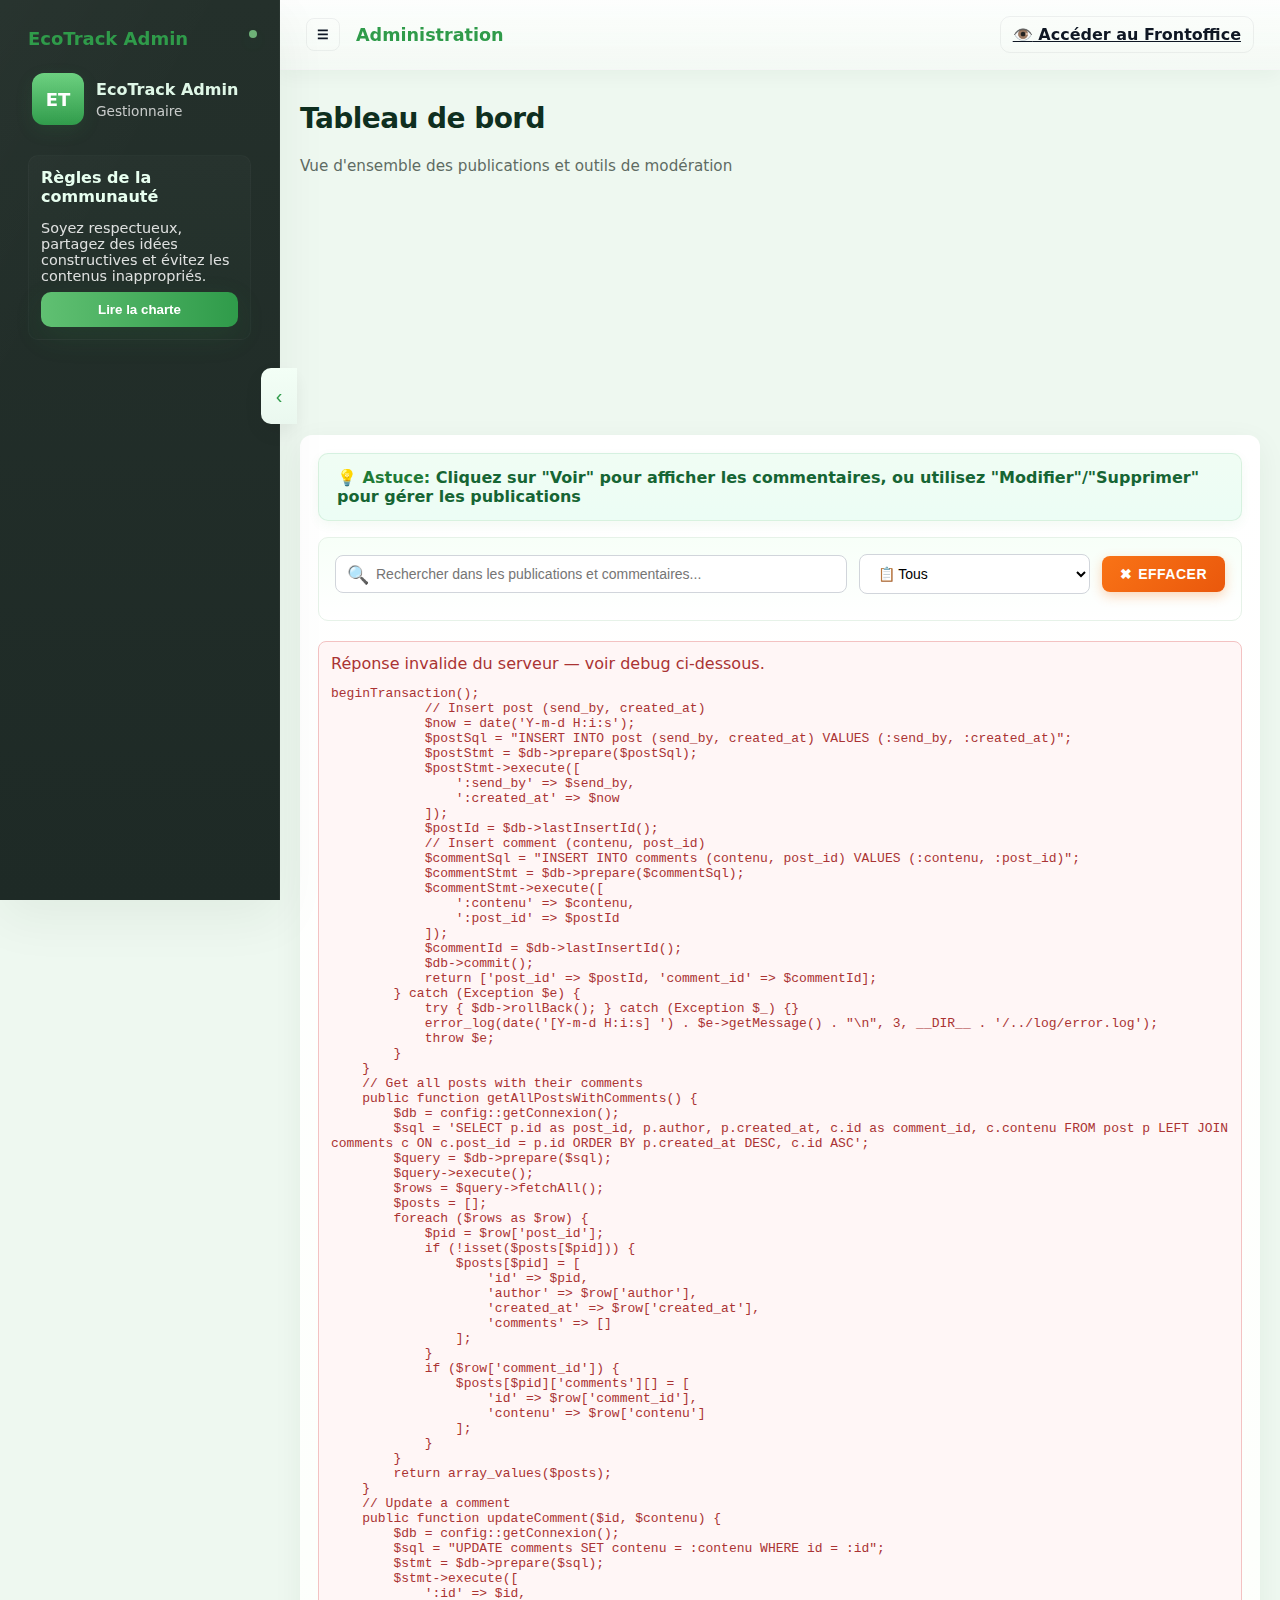
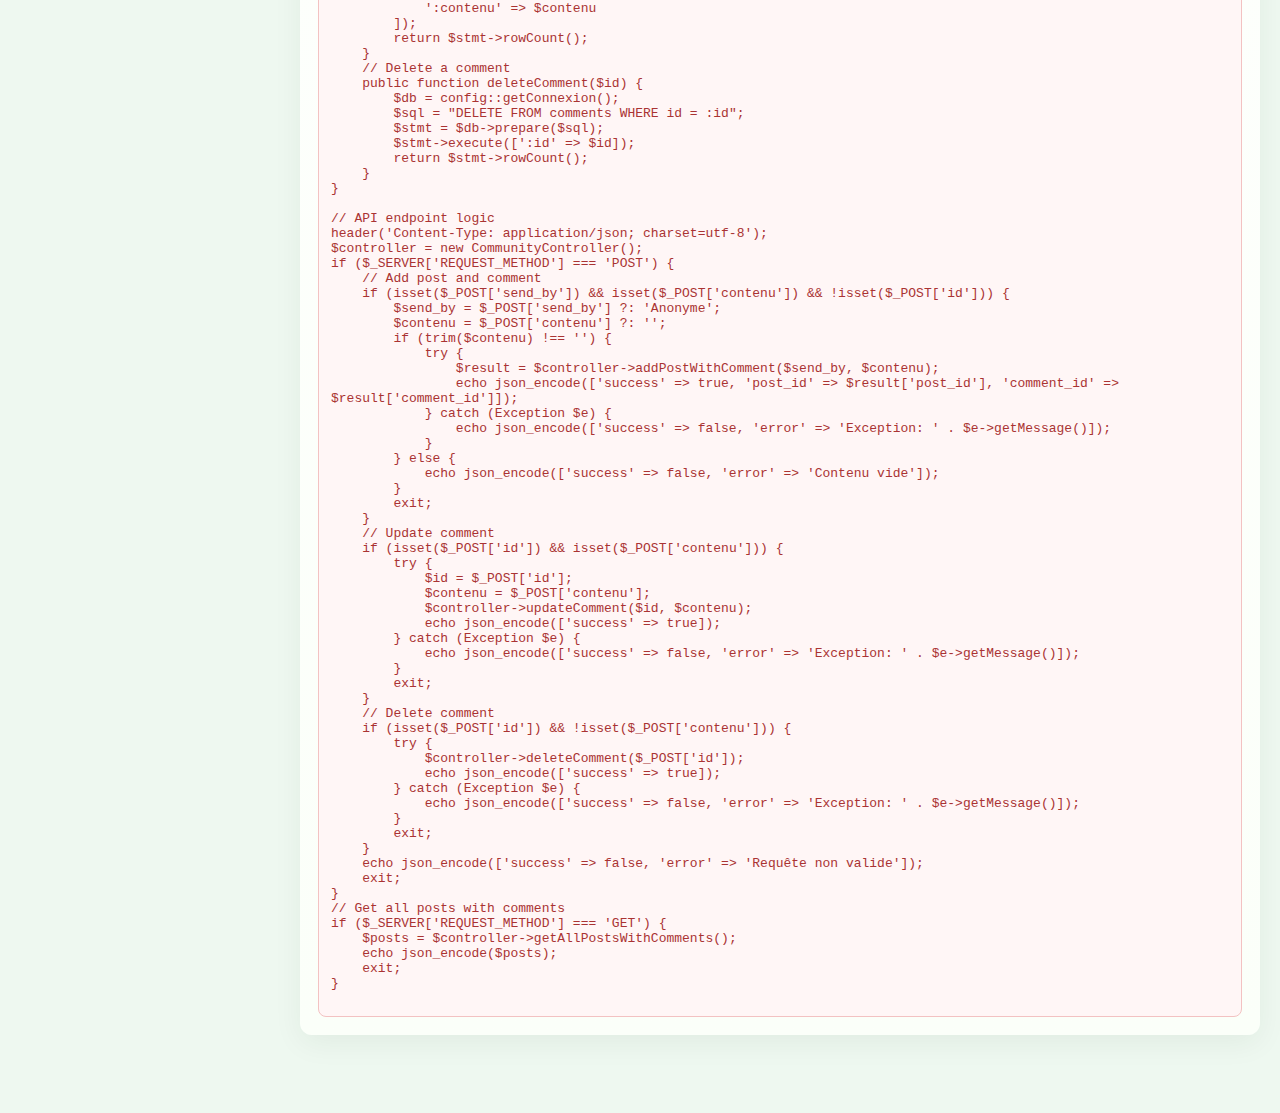
<file: view/backoffice/backoffice.html>
<!DOCTYPE html>
<html lang="fr">

<head>
    <meta charset="UTF-8" />
    <meta name="viewport" content="width=device-width, initial-scale=1.0" />
    <meta name="description"
        content="EcoTrack Backoffice - Interface de gestion administrative pour modérer les publications et commentaires" />
    <meta name="author" content="EcoTrack Team" />
    <meta name="robots" content="noindex, nofollow" />
    <meta http-equiv="X-UA-Compatible" content="IE=edge" />
    <title>EcoTrack - Backoffice Administration</title>
    <link rel="stylesheet" href="backoffice.css">
</head>

<body>
    <div class="app">
        <aside class="sidebar">
            <div class="sidebar-inner">
                <div class="logo">EcoTrack Admin</div>
                <!-- Small profile + community guidelines (replaces static sidebar stats) -->
                <div class="sidebar-profile">
                    <div class="avatar" aria-hidden="true">ET</div>
                    <div class="profile-info">
                        <div class="profile-name">EcoTrack Admin</div>
                        <div class="profile-role">Gestionnaire</div>
                    </div>
                </div>

                <div class="community-guide">
                    <h3>Règles de la communauté</h3>
                    <p class="guide-excerpt">Soyez respectueux, partagez des idées constructives et évitez les contenus
                        inappropriés.</p>
                    <button id="openGuide" class="btn btn-primary" aria-label="Ouvrir la charte de la communauté">Lire
                        la charte</button>
                </div>

                <!-- keep numeric counters hidden for JS compatibility -->
                <div class="sidebar-hidden-counters" style="display:none;">
                    <div id="sentCount">0</div>
                    <div id="commentCount">0</div>
                    <div id="editCount">0</div>
                    <div id="deleteCount">0</div>
                </div>

                <nav class="sidebar-nav">
                    <!-- Navigation items removed per request -->
                </nav>
            </div>
            <button id="sidebarHandle" class="sidebar-handle" aria-label="Basculer la barre">‹</button>
        </aside>

        <div class="main">
            <header class="topbar" role="banner">
                <div class="topbar-left">
                    <button id="sidebarToggle" class="btn btn-secondary" aria-expanded="true"
                        aria-label="Basculer la barre latérale">☰</button>
                    <h1 class="topbar-brand"
                        style="margin: 0 0 0 16px; font-size: 1.1rem; font-weight: 700; color: var(--accent);">
                        Administration</h1>
                </div>
                <div class="topbar-actions">
                    <a href="../frontoffice/frontoffice.html" class="btn btn-secondary"
                        aria-label="Accéder à l'interface utilisateur">
                        <span aria-hidden="true">👁️</span> Accéder au Frontoffice
                    </a>
                </div>
            </header>

            <main class="container content-area" role="main">
                <h1 class="page-title">Tableau de bord</h1>
                <p class="page-subtitle">Vue d'ensemble des publications et outils de modération</p>

                <!-- Visual dashboard overview (appearance only) -->
                <div class="dashboard-overview card" aria-hidden="true">
                    <div class="stats-grid">
                        <div class="stat-card">
                            <div class="stat-icon">📤</div>
                            <div class="stat-body">
                                <div class="stat-number" id="overviewSent">0</div>
                                <div class="stat-label">Messages envoyés</div>
                            </div>
                        </div>
                        <div class="stat-card">
                            <div class="stat-icon">💬</div>
                            <div class="stat-body">
                                <div class="stat-number" id="overviewComments">0</div>
                                <div class="stat-label">Commentaires ajoutés</div>
                            </div>
                        </div>
                        <div class="stat-card">
                            <div class="stat-icon">✏️</div>
                            <div class="stat-body">
                                <div class="stat-number" id="overviewEdit">0</div>
                                <div class="stat-label">Commentaires modifiés</div>
                            </div>
                        </div>
                        <div class="stat-card">
                            <div class="stat-icon">🗑️</div>
                            <div class="stat-body">
                                <div class="stat-number" id="overviewDelete">0</div>
                                <div class="stat-label">Commentaires supprimés</div>
                            </div>
                        </div>
                        <div class="stat-card" id="reportsCard" style="cursor:pointer;" role="button" tabindex="0"
                            aria-label="Voir les signalements">
                            <div class="stat-icon">🚨</div>
                            <div class="stat-body">
                                <div class="stat-number" id="overviewReports">0</div>
                                <div class="stat-label">Signalements en attente</div>
                            </div>
                        </div>
                    </div>
                </div>

                <!-- Reports Section (hidden by default) -->
                <div id="reportsSection" class="card table-card" style="display:none;">
                    <div style="display:flex;justify-content:space-between;align-items:center;margin-bottom:20px;">
                        <h2 style="margin:0;font-size:1.5rem;color:#1e7e34;">Signalements en attente </h2>
                        <button id="closeReports" class="btn btn-secondary">← Retour au tableau de bord</button>
                    </div>
                    <div id="reportsFeed" style="display:flex;flex-direction:column;gap:16px;">
                        <div style="text-align:center;padding:40px;color:#666;">
                            <span style="font-size:48px;">⏳</span>
                            <p>Chargement des signalements...</p>
                        </div>
                    </div>
                </div>

                <div class="card table-card">
                    <div class="quick-help" role="note" aria-live="polite">
                        <strong>💡 Astuce:</strong> Cliquez sur "Voir" pour afficher les commentaires, ou utilisez
                        "Modifier"/"Supprimer" pour gérer les publications
                    </div>

                    <!-- Search and Filter Section -->
                    <div class="search-filter-section"
                        style="margin-bottom: 20px; padding: 16px; background: linear-gradient(180deg, #f7fff8, #ffffff); border-radius: 10px; border: 1px solid #e6f2e8;">
                        <div style="display: flex; gap: 12px; align-items: center; flex-wrap: wrap;">
                            <div style="flex: 1; min-width: 250px; position: relative;">
                                <span
                                    style="position: absolute; left: 12px; top: 50%; transform: translateY(-50%); color: #6b7280; font-size: 18px;">🔍</span>
                                <input type="text" id="searchInput"
                                    placeholder="Rechercher dans les publications et commentaires..."
                                    style="width: 100%; padding: 10px 10px 10px 40px; border: 1px solid #d1d5db; border-radius: 8px; font-size: 14px;"
                                    aria-label="Rechercher des publications ou commentaires" />
                            </div>
                            <div>
                                <select id="filterType"
                                    style="padding: 10px 14px; border: 1px solid #d1d5db; border-radius: 8px; font-size: 14px; background: white; cursor: pointer;"
                                    aria-label="Filtrer par type">
                                    <option value="all">📋 Tous</option>
                                    <option value="posts">📝 Publications seulement</option>
                                    <option value="comments">💬 Commentaires seulement</option>
                                </select>
                            </div>
                            <button id="clearSearch" class="btn-search-clear" aria-label="Effacer la recherche">
                                <span>✖</span> Effacer
                            </button>
                        </div>
                        <div id="searchResults"
                            style="margin-top: 10px; font-size: 13px; color: #6b7280; font-weight: 600;"></div>
                    </div>

                    <section id="backofficeFeed" class="feed" aria-live="polite" aria-busy="true">
                        <!-- Posts and comments will be loaded here dynamically by backoffice.js -->
                        <div class="feed-empty" role="status">
                            <span class="loading-spinner" aria-hidden="true">⏳</span> Chargement des publications...
                        </div>
                    </section>
                </div>
            </main>
        </div>
    </div>
    <script src="backoffice.js?v=2.0"></script>
</body>

</html>
</file>
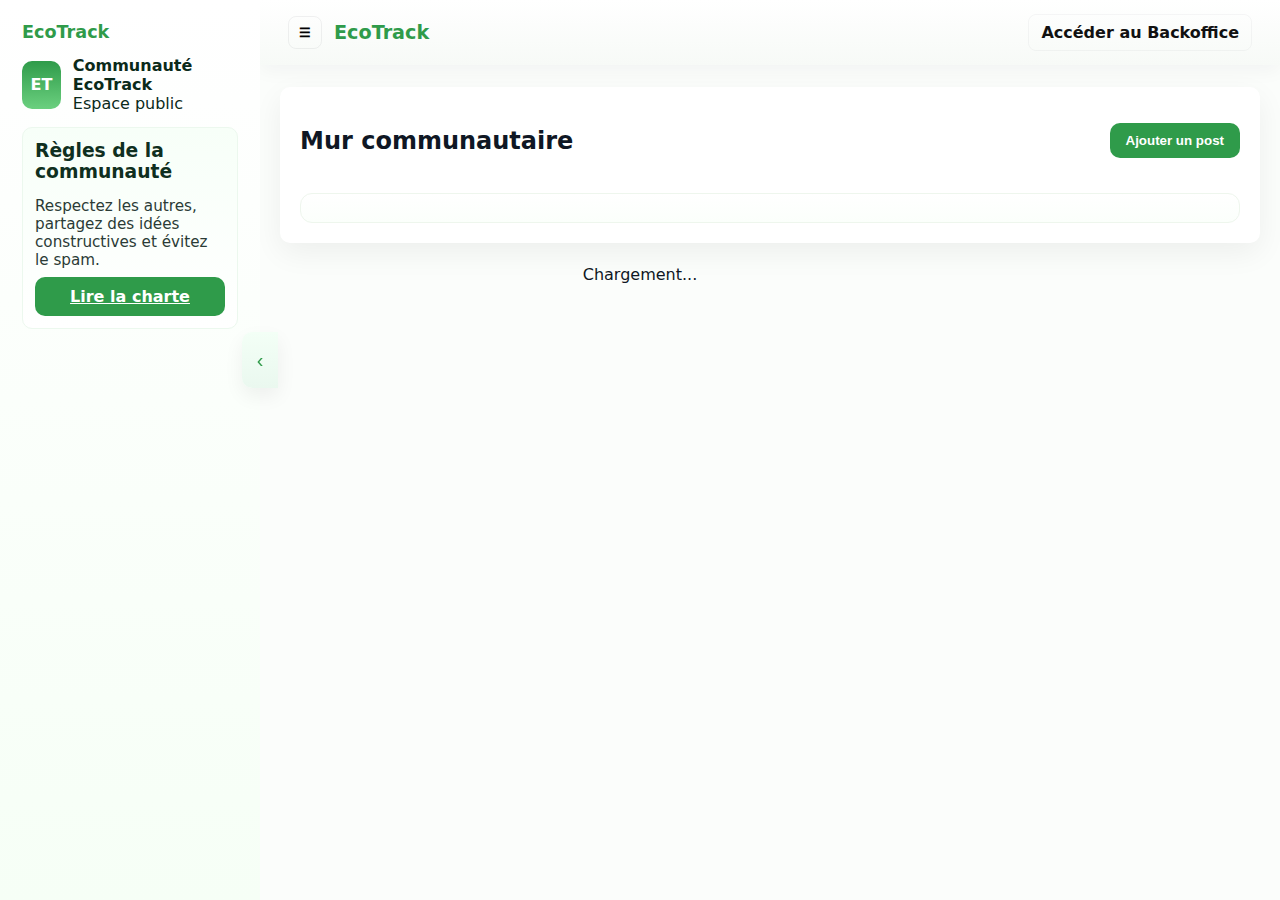
<file: view/frontoffice/frontoffice.html>
<!DOCTYPE html>
<html lang="fr">

<head>
    <meta charset="UTF-8" />
    <meta name="viewport" content="width=device-width, initial-scale=1" />
    <title>EcoTrack - Communauté Verte</title>
    <link rel="stylesheet" href="frontoffice.css">
</head>

<body>
    <div class="app">
        <aside class="sidebar">
            <div class="sidebar-inner">
                <div class="logo">EcoTrack</div>

                <div class="sidebar-profile">
                    <div class="avatar" aria-hidden="true">ET</div>
                    <div class="profile-info">
                        <div class="profile-name">Communauté EcoTrack</div>
                        <div class="profile-role">Espace public</div>
                    </div>
                </div>

                <div class="community-guide">
                    <h3>Règles de la communauté</h3>
                    <p class="guide-excerpt">Respectez les autres, partagez des idées constructives et évitez le spam.
                    </p>
                    <a href="#" id="openGuideFront" class="btn btn-primary">Lire la charte</a>
                </div>

                <div class="sidebar-hidden-counters" style="display:none;">
                    <div id="sentCount">0</div>
                    <div id="commentCount">0</div>
                    <div id="editCount">0</div>
                    <div id="deleteCount">0</div>
                </div>

            </div>

            <!-- slide handle (clickable) -->
            <button class="sidebar-handle" id="sidebarHandle" aria-label="Fermer la barre">‹</button>

        </aside>
        </aside>

        <div class="main">
            <header class="navbar">
                <div style="display:flex;align-items:center;gap:12px;">
                    <button id="sidebarToggle" class="sidebar-toggle-btn" aria-label="Basculer la barre">☰</button>
                    <div class="logo">EcoTrack</div>
                </div>
                <nav>
                    <a href="../backoffice/backoffice.html" class="btn btn-secondary">Accéder au Backoffice</a>
                </nav>
            </header>

            <main class="container">
                <section id="ecoFeed">
                    <div style="display:flex; align-items:center; justify-content:space-between;">
                        <h2>Mur communautaire</h2>
                        <button id="createPostBtn" class="btn btn-primary">Ajouter un post</button>
                    </div>
                    <div id="postsContainer" style="margin-top:18px;">
                        <!-- Exemple statique visible dans le HTML pour montrer les boutons (sera remplacé lorsque JS charge les posts réels) -->
                        <article id="static-example" class="publication static-sample">
                            <div style="display:flex;justify-content:space-between;align-items:flex-start;gap:12px;">

                        </article>
                    </div>
                </section>
            </main>
        </div>
    </div>

    <!-- Fenêtre modale pour la création d'un post -->
    <div id="postModal" class="modal" aria-hidden="true" style="display:none;">
        <div class="modal-content">
            <button class="close" id="closeModal" aria-label="Fermer">&times;</button>
            <h3>Créer une publication écologique</h3>
            <div class="form-group">
                <label for="postAuthor">Votre nom (optionnel)</label>
                <input id="postAuthor" type="text" placeholder="Votre nom ou pseudonyme" />
            </div>
            <div class="form-group">
                <label for="postContent">Contenu</label>
                <textarea id="postContent" placeholder="Écrivez votre post ici..."></textarea>
            </div>
            <div style="display:flex; gap:8px; align-items:center;">
                <button id="submitPost" type="button" class="btn btn-primary">Publier</button>
                <span id="postMessage" style="display:none;color:green;font-weight:600;">Publié</span>
            </div>
        </div>
    </div>

    <script src="frontoffice.js"></script>
</body>

</html>
</file>
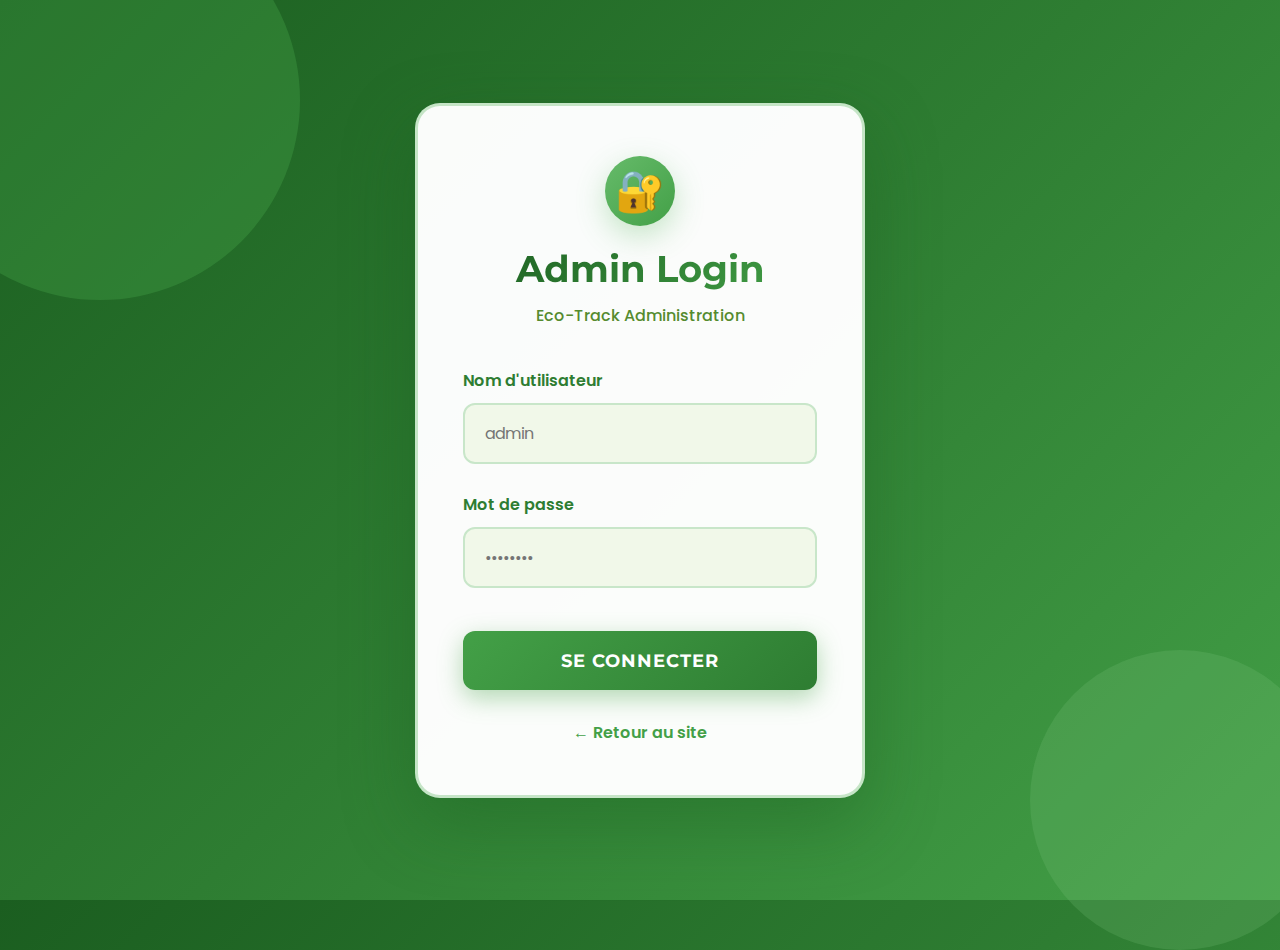
<file: copie/view/backoffice/admin-login.html>
<!DOCTYPE html>
<html lang="fr">
<head>
    <meta charset="UTF-8">
    <meta name="viewport" content="width=device-width, initial-scale=1.0">
    <title>Eco-Track | Admin Login</title>
    <link href="https://fonts.googleapis.com/css2?family=Montserrat:wght@600;700&family=Poppins:wght@300;400;500;600&display=swap" rel="stylesheet">
    <style>
        * {
            margin: 0;
            padding: 0;
            box-sizing: border-box;
        }
        
        body {
            font-family: 'Poppins', sans-serif;
            background: linear-gradient(135deg, #1b5e20 0%, #2e7d32 50%, #43a047 100%);
            display: flex;
            justify-content: center;
            align-items: center;
            min-height: 100vh;
            padding: 20px;
            position: relative;
            overflow: hidden;
        }
        
        body::before {
            content: '';
            position: absolute;
            width: 400px;
            height: 400px;
            background: rgba(76, 175, 80, 0.3);
            border-radius: 50%;
            top: -100px;
            left: -100px;
            animation: float 8s ease-in-out infinite;
        }
        
        body::after {
            content: '';
            position: absolute;
            width: 300px;
            height: 300px;
            background: rgba(129, 199, 132, 0.2);
            border-radius: 50%;
            bottom: -50px;
            right: -50px;
            animation: float 10s ease-in-out infinite reverse;
        }
        
        @keyframes float {
            0%, 100% { transform: translateY(0) translateX(0); }
            50% { transform: translateY(-30px) translateX(30px); }
        }
        
        .login-container {
            background: rgba(255, 255, 255, 0.98);
            padding: 50px 45px;
            border-radius: 25px;
            box-shadow: 0 25px 70px rgba(27, 94, 32, 0.4);
            width: 100%;
            max-width: 450px;
            animation: slideUp 0.6s ease-out;
            position: relative;
            z-index: 10;
            border: 3px solid rgba(76, 175, 80, 0.3);
        }
        
        @keyframes slideUp {
            from {
                opacity: 0;
                transform: translateY(50px);
            }
            to {
                opacity: 1;
                transform: translateY(0);
            }
        }
        
        .login-header {
            text-align: center;
            margin-bottom: 40px;
        }
        
        .login-header h1 {
            font-family: 'Montserrat', sans-serif;
            font-size: 2.3rem;
            background: linear-gradient(135deg, #1b5e20 0%, #43a047 100%);
            -webkit-background-clip: text;
            -webkit-text-fill-color: transparent;
            background-clip: text;
            margin-bottom: 12px;
            font-weight: 700;
        }
        
        .login-header p {
            color: #558b2f;
            font-size: 1rem;
            font-weight: 500;
        }
        
        .form-group {
            margin-bottom: 28px;
        }
        
        label {
            display: block;
            margin-bottom: 10px;
            font-weight: 600;
            color: #2e7d32;
            font-size: 1rem;
        }
        
        input[type="text"],
        input[type="password"] {
            width: 100%;
            padding: 16px 20px;
            border: 2px solid #c8e6c9;
            border-radius: 12px;
            font-family: 'Poppins', sans-serif;
            font-size: 1rem;
            transition: all 0.3s;
            background: #f1f8e9;
        }
        
        input:focus {
            outline: none;
            border-color: #4CAF50;
            box-shadow: 0 0 0 5px rgba(76, 175, 80, 0.15);
            background: white;
        }
        
        .login-btn {
            width: 100%;
            padding: 18px;
            background: linear-gradient(135deg, #43a047 0%, #2e7d32 100%);
            color: white;
            border: none;
            border-radius: 12px;
            font-size: 1.15rem;
            font-weight: 700;
            font-family: 'Montserrat', sans-serif;
            cursor: pointer;
            transition: all 0.3s;
            margin-top: 15px;
            box-shadow: 0 8px 25px rgba(67, 160, 71, 0.4);
            text-transform: uppercase;
            letter-spacing: 1px;
        }
        
        .login-btn:hover {
            background: linear-gradient(135deg, #2e7d32 0%, #1b5e20 100%);
            transform: translateY(-3px);
            box-shadow: 0 12px 35px rgba(67, 160, 71, 0.5);
        }
        
        .error-message {
            background: linear-gradient(135deg, #ffebee 0%, #ffcdd2 100%);
            color: #c62828;
            padding: 15px;
            border-radius: 10px;
            margin-bottom: 25px;
            display: none;
            font-size: 0.95rem;
            border-left: 5px solid #d32f2f;
            font-weight: 500;
        }
        
        .back-link {
            text-align: center;
            margin-top: 30px;
        }
        
        .back-link a {
            color: #43a047;
            text-decoration: none;
            font-weight: 600;
            font-size: 1rem;
            transition: all 0.3s;
        }
        
        .back-link a:hover {
            color: #2e7d32;
            text-decoration: underline;
        }
        
        .lock-icon {
            width: 70px;
            height: 70px;
            margin: 0 auto 20px;
            background: linear-gradient(135deg, #66bb6a 0%, #43a047 100%);
            border-radius: 50%;
            display: flex;
            align-items: center;
            justify-content: center;
            font-size: 2.5rem;
            box-shadow: 0 10px 30px rgba(76, 175, 80, 0.3);
            animation: pulse 2s infinite;
        }
        
        @keyframes pulse {
            0%, 100% {
                transform: scale(1);
                box-shadow: 0 10px 30px rgba(76, 175, 80, 0.3);
            }
            50% {
                transform: scale(1.05);
                box-shadow: 0 15px 40px rgba(76, 175, 80, 0.4);
            }
        }
    </style>
</head>
<body>
    <div class="login-container">
        <div class="login-header">
            <div class="lock-icon">🔐</div>
            <h1>Admin Login</h1>
            <p>Eco-Track Administration</p>
        </div>
        
        <div id="error-msg" class="error-message"></div>
        
        <form id="login-form">
            <div class="form-group">
                <label for="username">Nom d'utilisateur</label>
                <input type="text" id="username" name="username" required placeholder="admin">
            </div>
            
            <div class="form-group">
                <label for="password">Mot de passe</label>
                <input type="password" id="password" name="password" required placeholder="••••••••">
            </div>
            
            <button type="submit" class="login-btn">Se connecter</button>
        </form>
        
        <div class="back-link">
            <a href="../frontoffice/index.html">← Retour au site</a>
        </div>
    </div>
    
    <script>
        console.log('Page de login chargée');
        
        document.getElementById('login-form').addEventListener('submit', function(e) {
            e.preventDefault();
            
            const username = document.getElementById('username').value;
            const password = document.getElementById('password').value;
            
            console.log('Tentative de connexion avec:', username);
            
            const formData = new FormData();
            formData.append('action', 'adminLogin');
            formData.append('username', username);
            formData.append('password', password);
            
            // Chemin corrigé vers l'API
            fetch('../../model/api.php', {
                method: 'POST',
                body: formData
            })
            .then(response => {
                console.log('Réponse reçue:', response);
                return response.json();
            })
            .then(data => {
                console.log('Données:', data);
                if (data.success) {
                    console.log('Connexion réussie, redirection...');
                    window.location.href = 'admin-dashboard.php';
                } else {
                    const errorMsg = document.getElementById('error-msg');
                    errorMsg.textContent = data.message || 'Identifiants incorrects';
                    errorMsg.style.display = 'block';
                }
            })
            .catch(error => {
                console.error('Erreur:', error);
                const errorMsg = document.getElementById('error-msg');
                errorMsg.textContent = 'Erreur de connexion au serveur: ' + error.message;
                errorMsg.style.display = 'block';
            });
        });
    </script>
</body>
</html>
</file>
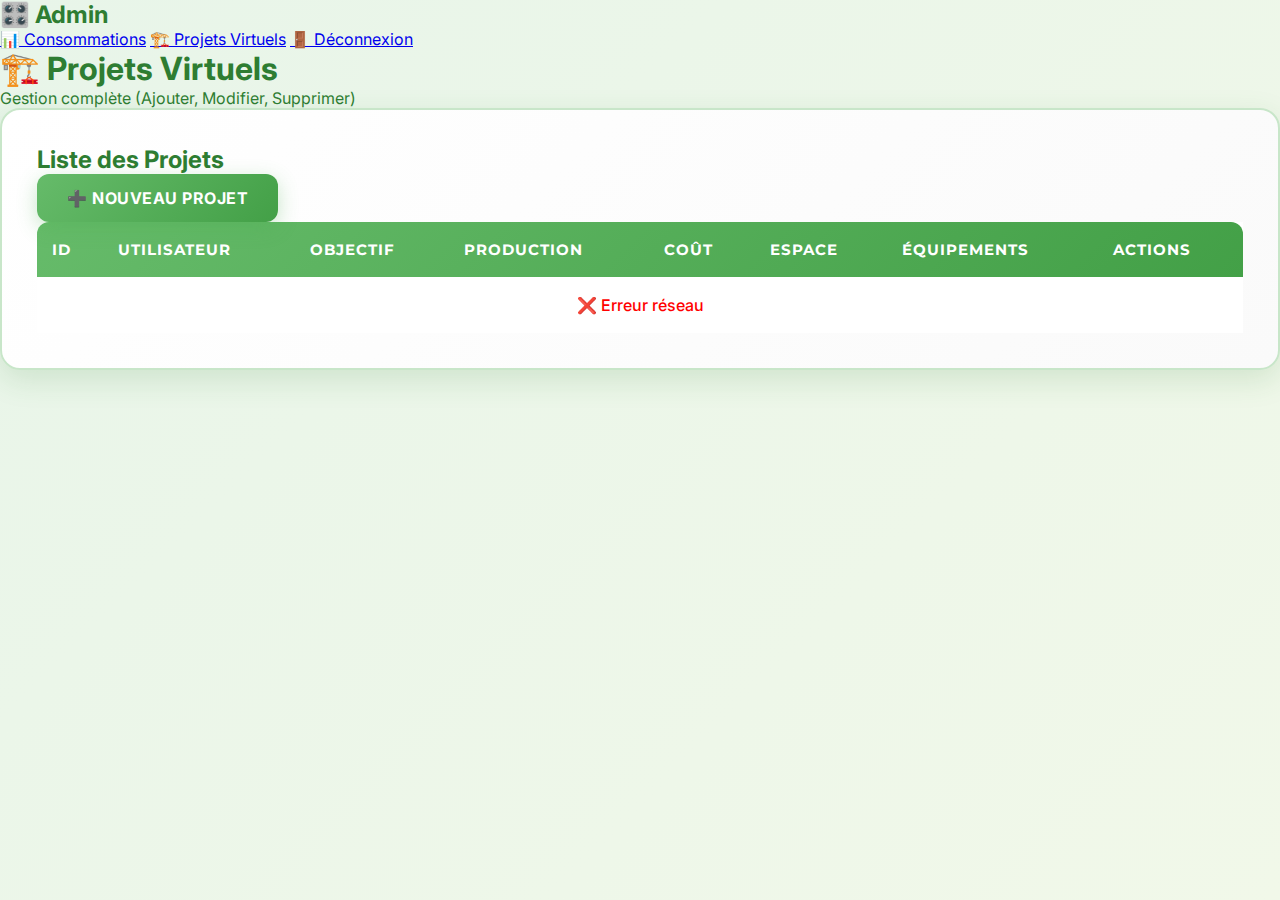
<file: copie/view/backoffice2/admin-projects.html>
<!DOCTYPE html>
<html lang="fr">
<head>
    <meta charset="UTF-8">
    <meta name="viewport" content="width=device-width, initial-scale=1.0">
    <title>Admin | Projets Virtuels</title>
    <link href="https://fonts.googleapis.com/css2?family=Montserrat:wght@600;700&family=Poppins:wght@300;400;500&display=swap" rel="stylesheet">
    <link rel="stylesheet" href="admin-projects-style.css">
</head>
<body>
    <div class="sidebar">
        <div class="sidebar-header">
            <h2>🎛️ Admin</h2>
        </div>
        <a href="../backoffice/admin-dashboard.php" class="nav-link">📊 Consommations</a>
        <a href="admin-projects.html" class="nav-link active">🏗️ Projets Virtuels</a>
        <a href="../backoffice/logout.php" class="nav-link">🚪 Déconnexion</a>
    </div>

    <div class="main-content">
        <header>
            <h1>🏗️ Projets Virtuels</h1>
            <p>Gestion complète (Ajouter, Modifier, Supprimer)</p>
        </header>

        <div class="table-container">
            <div class="toolbar">
                <h2>Liste des Projets</h2>
                <button class="btn btn-primary" onclick="openAddModal()">➕ Nouveau Projet</button>
            </div>
            
            <table>
                <thead>
                    <tr>
                        <th>ID</th>
                        <th>Utilisateur</th>
                        <th>Objectif</th>
                        <th>Production</th>
                        <th>Coût</th>
                        <th>Espace</th>
                        <th>Équipements</th>
                        <th>Actions</th>
                    </tr>
                </thead>
                <tbody id="projects-body">
                    <tr><td colspan="8">Chargement...</td></tr>
                </tbody>
            </table>
        </div>
    </div>

    <!-- MODAL -->
    <div id="project-modal" class="modal">
        <div class="modal-content">
            <div class="modal-header">
                <h2 id="modal-title">Ajouter Projet</h2>
                <span class="close" onclick="closeModal()">&times;</span>
            </div>
            <form id="project-form">
                <input type="hidden" id="project-id">
                <label>ID Utilisateur *</label>
                <input type="text" id="idUser" required>
                <label>Objectif (kWh) *</label>
                <input type="number" id="objectif" step="0.01" required>
                <label>Production (kWh) *</label>
                <input type="number" id="production" step="0.01" required>
                <label>Coût (€) *</label>
                <input type="number" id="cout" step="0.01" required>
                <label>Espace (m²) *</label>
                <input type="number" id="espace" step="0.01" required>
                <label>Détails JSON *</label>
                <textarea id="details" rows="3" required></textarea>
                <div class="modal-actions">
                    <button type="button" class="btn-secondary" onclick="closeModal()">Annuler</button>
                    <button type="submit" class="btn-primary">💾 Enregistrer</button>
                </div>
            </form>
        </div>
    </div>

    <script src="../../controller/admin-projects-script.js"></script>
</body>
</html>
</file>
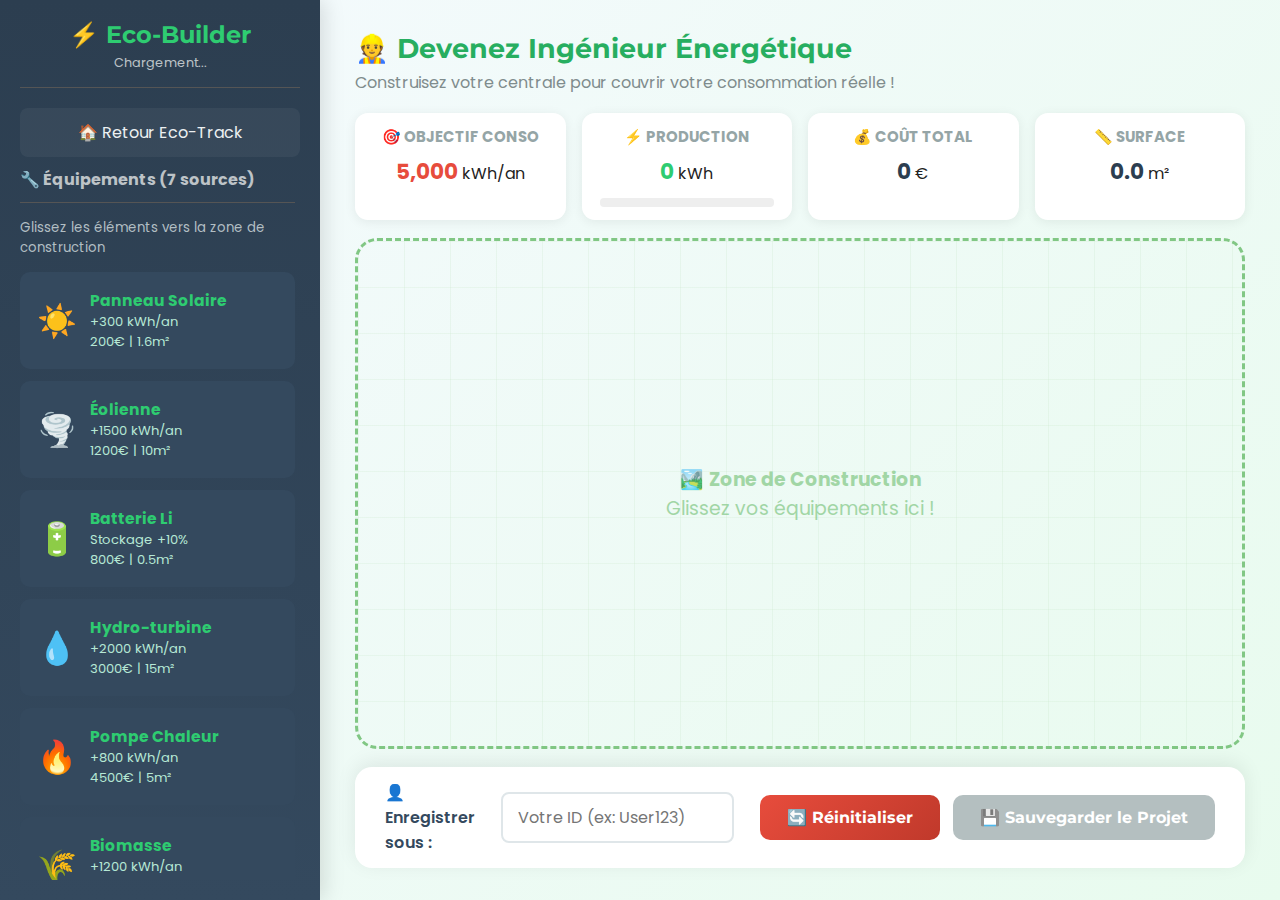
<file: copie/view/frontoffice2/builder.html>
<!DOCTYPE html>
<html lang="fr">
<head>
    <meta charset="UTF-8">
    <meta name="viewport" content="width=device-width, initial-scale=1.0">
    <title>Eco-Builder | Ingénieur Virtuel</title>
    <link href="https://fonts.googleapis.com/css2?family=Montserrat:wght@600;700&family=Poppins:wght@300;400;500&display=swap" rel="stylesheet">
    <link rel="stylesheet" href="builder-style.css">
</head>
<body>

    <!-- SIDEBAR -->
    <div class="sidebar">
        <div class="sidebar-header">
            <h2>⚡ Eco-Builder</h2>
            <p id="user-info" style="font-size: 0.8rem; color: #bdc3c7; margin-top: 5px;">Chargement...</p>
        </div>
        <a href="../frontoffice/index.html" class="nav-link">🏠 Retour Eco-Track</a>
        
        <div class="toolbox">
            <h3>🔧 Équipements (7 sources)</h3>
            <p class="hint">Glissez les éléments vers la zone de construction</p>
            
            <div class="tool-item" draggable="true" data-type="solar" data-prod="300" data-cost="200" data-space="1.6">
                <span class="icon">☀️</span>
                <div class="info">
                    <strong>Panneau Solaire</strong>
                    <small>+300 kWh/an</small>
                    <small>200€ | 1.6m²</small>
                </div>
            </div>

            <div class="tool-item" draggable="true" data-type="wind" data-prod="1500" data-cost="1200" data-space="10">
                <span class="icon">🌪️</span>
                <div class="info">
                    <strong>Éolienne</strong>
                    <small>+1500 kWh/an</small>
                    <small>1200€ | 10m²</small>
                </div>
            </div>

            <div class="tool-item" draggable="true" data-type="battery" data-prod="0" data-cost="800" data-space="0.5">
                <span class="icon">🔋</span>
                <div class="info">
                    <strong>Batterie Li</strong>
                    <small>Stockage +10%</small>
                    <small>800€ | 0.5m²</small>
                </div>
            </div>

            <div class="tool-item" draggable="true" data-type="hydro" data-prod="2000" data-cost="3000" data-space="15">
                <span class="icon">💧</span>
                <div class="info">
                    <strong>Hydro-turbine</strong>
                    <small>+2000 kWh/an</small>
                    <small>3000€ | 15m²</small>
                </div>
            </div>

            <div class="tool-item" draggable="true" data-type="heatpump" data-prod="800" data-cost="4500" data-space="5">
                <span class="icon">🔥</span>
                <div class="info">
                    <strong>Pompe Chaleur</strong>
                    <small>+800 kWh/an</small>
                    <small>4500€ | 5m²</small>
                </div>
            </div>

            <div class="tool-item" draggable="true" data-type="biomass" data-prod="1200" data-cost="2500" data-space="8">
                <span class="icon">🌾</span>
                <div class="info">
                    <strong>Biomasse</strong>
                    <small>+1200 kWh/an</small>
                    <small>2500€ | 8m²</small>
                </div>
            </div>

            <div class="tool-item" draggable="true" data-type="geothermal" data-prod="2500" data-cost="8000" data-space="12">
                <span class="icon">🌍</span>
                <div class="info">
                    <strong>Géothermie</strong>
                    <small>+2500 kWh/an</small>
                    <small>8000€ | 12m²</small>
                </div>
            </div>
        </div>
    </div>

    <!-- MAIN CONTENT -->
    <div class="main-content">
        <header>
            <h1>👷 Devenez Ingénieur Énergétique</h1>
            <p>Construisez votre centrale pour couvrir votre consommation réelle !</p>
        </header>

        <div class="game-stats">
            <div class="stat-box target">
                <h3>🎯 Objectif Conso</h3>
                <span id="target-val">0</span> kWh/an
            </div>
            <div class="stat-box production">
                <h3>⚡ Production</h3>
                <span id="current-prod">0</span> kWh
                <div class="progress-bar">
                    <div id="progress-fill" style="width: 0%"></div>
                </div>
            </div>
            <div class="stat-box cost">
                <h3>💰 Coût Total</h3>
                <span id="total-cost">0</span> €
            </div>
            <div class="stat-box space">
                <h3>📏 Surface</h3>
                <span id="total-space">0</span> m²
            </div>
        </div>

        <!-- ZONE DE JEU -->
        <div class="construction-zone" id="drop-zone">
            <div class="placeholder-text">
                🏞️ <strong>Zone de Construction</strong><br>
                Glissez vos équipements ici !
            </div>
        </div>

        <!-- BARRE D'ACTIONS (C'EST ICI QU'IL MANQUAIT LE LABEL ET BOUTON) -->
        <div class="actions-bar">
            <div class="input-group">
                <label for="idUserBuilder">👤 Enregistrer sous :</label>
                <input type="text" id="idUserBuilder" placeholder="Votre ID (ex: User123)" required>
            </div>
            <div class="buttons-group">
                <button id="reset-btn" class="btn-secondary">🔄 Réinitialiser</button>
                <button id="save-project-btn" class="btn-primary" disabled>💾 Sauvegarder le Projet</button>
            </div>
        </div>
    </div>

    <!-- MODAL SUCCÈS -->
    <div id="success-modal" class="modal">
        <div class="modal-content">
            <h2>🎉 Mission Accomplie !</h2>
            <p>Votre centrale couvre 100% de vos besoins.</p>
            <div class="result-summary">
                <p>⚡ Production: <span id="modal-prod"></span> kWh</p>
                <p>💰 Coût: <span id="modal-cost"></span> €</p>
                <p>📏 Surface: <span id="modal-space"></span> m²</p>
            </div>
            <button onclick="closeModal()" class="btn-primary">Continuer</button>
        </div>
    </div>

    <script src="../../controller/builder-script.js"></script>
</body>
</html>
</file>
<file: view/backoffice/backoffice.css>
/* EcoTrack Backoffice appearance (template-inspired)
   Only visual changes here — JS IDs and HTML structure unchanged.
*/

:root {
    --bg: #eef8f0;
    --card: #ffffff;
    --muted: #5e6b63;
    --accent: #2f9b4a;
    --accent-600: #1f7a36;
    --accent-400: #60c072;
    --danger: #e05050;
    --surface-2: #eaf6ec;
    --glass: rgba(47, 155, 74, 0.06);
    --shadow: 0 8px 30px rgba(11, 44, 23, 0.06);
    --radius: 12px;
    --max-width: 1200px;
    --sidebar-width: 280px;
}

* {
    box-sizing: border-box
}

body {
    font-family: Inter, system-ui, -apple-system, 'Segoe UI', Roboto, 'Helvetica Neue', Arial;
    margin: 0;
    background: var(--bg);
    color: #17202a;
}

.app {
    display: flex;
    min-height: 100vh;
    gap: 28px
}

/* Sidebar */
.sidebar {
    width: var(--sidebar-width);
    background: linear-gradient(180deg, #24302b 0%, #1e2a26 100%);
    color: #dff7e7;
    display: flex;
    position: fixed;
    left: 0;
    top: 0;
    bottom: 0;
    z-index: 1100;
    transform: translateX(0);
    transition: transform 260ms ease
}

.sidebar-inner {
    padding: 28px;
    display: flex;
    flex-direction: column;
    gap: 18px;
    width: 100%
}

.sidebar .logo {
    font-size: 18px;
    font-weight: 800;
    color: var(--accent);
}

.sidebar .logo small {
    display: block;
    font-weight: 600;
    color: #bfe6c0;
    font-size: 12px
}

/* decorative diagonal stripe to add depth */
.sidebar::before {
    content: "";
    position: absolute;
    inset: 0;
    background: linear-gradient(120deg, rgba(255, 255, 255, 0.02) 0%, rgba(255, 255, 255, 0) 30%);
    pointer-events: none
}

/* Sidebar collapsed state */
.app.sidebar-collapsed .sidebar {
    transform: translateX(calc(-1 * var(--sidebar-width) - 22px))
}

.app.sidebar-collapsed .sidebar-inner {
    padding: 18px;
    align-items: center
}

.app.sidebar-collapsed .sidebar .logo {
    font-size: 16px;
    text-align: center
}

.app.sidebar-collapsed .sidebar .logo small {
    display: none
}

.app.sidebar-collapsed .dashboard-stats {
    display: none
}

.app.sidebar-collapsed .sidebar-nav a {
    padding: 12px 8px;
    text-align: center
}

.app.sidebar-collapsed .dash-count {
    display: none
}

.app.sidebar-collapsed .main {
    margin-left: 0
}

/* Make sidebar feel elevated */
.sidebar {
    box-shadow: 0 18px 50px rgba(11, 44, 23, 0.06);
    border-right: 1px solid rgba(255, 255, 255, 0.03)
}

/* Toggle button style in topbar */
.topbar-left {
    display: flex;
    align-items: center;
    margin-right: auto
}

#sidebarToggle {
    background: transparent;
    border: 1px solid rgba(15, 23, 42, 0.06);
    padding: 8px 10px;
    border-radius: 8px;
    font-weight: 800;
    z-index: 1200
}

#sidebarToggle:hover {
    background: var(--glass);
}

/* collapsed layout adjustments for main area */
.app.sidebar-collapsed .main {
    transition: margin-left 220ms
}

/* Profile and community guide in sidebar */
.sidebar-profile {
    display: flex;
    gap: 12px;
    align-items: center;
    padding: 6px 4px
}

.sidebar-profile .avatar {
    width: 52px;
    height: 52px;
    border-radius: 12px;
    background: linear-gradient(180deg, #6bd07f, #2f9b4a);
    display: flex;
    align-items: center;
    justify-content: center;
    color: white;
    font-weight: 800;
    font-size: 18px;
    box-shadow: 0 6px 18px rgba(47, 155, 74, 0.12)
}

.sidebar-profile .profile-info {
    display: flex;
    flex-direction: column
}

.sidebar-profile .profile-name {
    font-weight: 800;
    color: #dff7e7
}

.sidebar-profile .profile-role {
    font-size: 0.85rem;
    color: rgba(255, 255, 255, 0.75);
    margin-top: 4px
}

.community-guide {
    margin-top: 6px;
    background: linear-gradient(180deg, rgba(255, 255, 255, 0.02), rgba(47, 155, 74, 0.02));
    padding: 12px;
    border-radius: 10px;
    border: 1px solid rgba(255, 255, 255, 0.03)
}

.community-guide h3 {
    margin: 0 0 6px 0;
    color: #e8fff0;
    font-size: 1rem
}

.community-guide .guide-excerpt {
    color: rgba(255, 255, 255, 0.85);
    font-size: 0.9rem;
    margin-bottom: 8px
}

.community-guide .btn {
    width: 100%;
    display: block;
    text-align: center;
    background: linear-gradient(90deg, var(--accent-400), var(--accent));
    color: white;
    padding: 10px;
    border-radius: 10px;
    border: none;
    font-weight: 800;
    box-shadow: 0 10px 30px rgba(47, 155, 74, 0.12);
    transition: transform 260ms, box-shadow 260ms
}

.community-guide .btn:hover {
    transform: translateY(-3px);
    box-shadow: 0 20px 44px rgba(47, 155, 74, 0.16)
}

/* Guide modal */
#guideModal {
    display: none;
    position: fixed;
    inset: 0;
    background: rgba(2, 6, 4, 0.5);
    align-items: center;
    justify-content: center;
    padding: 20px;
    z-index: 1200
}

#guideModal .modal-content {
    max-width: 720px;
    background: #fff;
    padding: 20px;
    border-radius: 10px
}

#guideModal h2 {
    margin-top: 0
}

#guideModal .close-guide {
    float: right;
    background: transparent;
    border: none;
    font-size: 20px;
    cursor: pointer
}

/* small-screen tweaks: move guide under logo when collapsed */
@media (max-width:900px) {
    .sidebar-profile {
        justify-content: flex-start
    }
}


.dashboard-stats {
    margin-top: 8px
}

.dash-item {
    display: flex;
    justify-content: space-between;
    align-items: center;
    padding: 8px 10px;
    border-radius: 8px;
    background: transparent
}

.dash-label {
    font-size: 0.92rem;
    color: rgba(255, 255, 255, 0.9);
    font-weight: 600
}

.dash-count {
    background: var(--card);
    color: #1f2937;
    padding: 6px 10px;
    border-radius: 999px;
    font-weight: 700;
    box-shadow: var(--shadow)
}

.sidebar-nav {
    margin-top: auto
}

.sidebar-nav a {
    display: block;
    padding: 10px 12px;
    border-radius: 8px;
    color: #d9efe0;
    text-decoration: none;
    font-weight: 600
}

.sidebar-nav a:hover {
    background: var(--glass);
    color: white
}

/* Main content */
.main {
    flex: 1;
    display: flex;
    flex-direction: column;
    margin-left: var(--sidebar-width);
    transition: margin-left 260ms ease
}

.topbar {
    display: flex;
    align-items: center;
    justify-content: space-between;
    padding: 18px 26px;
    background: linear-gradient(180deg, rgba(255, 255, 255, 0.85), rgba(246, 250, 246, 0.7));
    backdrop-filter: blur(4px);
    box-shadow: 0 6px 18px rgba(11, 44, 23, 0.04);
    border-bottom: 1px solid rgba(11, 44, 23, 0.03)
}

.topbar .left {
    display: flex;
    align-items: center;
    gap: 16px
}

.topbar .btn {
    padding: 8px 12px;
    border-radius: 10px;
    border: none;
    cursor: pointer;
    font-weight: 800
}

.topbar .btn-secondary {
    background: transparent;
    border: 1px solid rgba(15, 23, 42, 0.06);
    color: #0f1724
}

.topbar .btn-primary {
    background: linear-gradient(90deg, var(--accent-400), var(--accent));
    color: white;
    box-shadow: 0 10px 30px rgba(47, 155, 74, 0.08)
}

/* Animated primary button gradient shift */
.btn-primary {
    background-size: 200% 100%;
    animation: btn-shift 3.6s linear infinite
}

@keyframes btn-shift {
    0% {
        background-position: 0% 50%
    }

    50% {
        background-position: 100% 50%
    }

    100% {
        background-position: 0% 50%
    }
}

.content-area {
    max-width: var(--max-width);
    margin: 18px auto;
    padding: 0 20px 60px
}

.page-title {
    font-size: 26px;
    margin: 6px 0 18px;
    color: #0f1724
}

.card {
    background: linear-gradient(180deg, #ffffff, #fbfff9);
    border-radius: var(--radius);
    padding: 18px;
    box-shadow: var(--shadow)
}

/* Feed / Publications */
.feed .publication {
    display: flex;
    gap: 12px;
    align-items: flex-start;
    background: linear-gradient(180deg, #ffffff, #f7fff7);
    border-radius: 12px;
    padding: 14px;
    border: 1px solid #e9f6ea
}

.publication .comment-text {
    color: #0b1a14
}

.pub-date {
    font-size: 0.9rem;
    color: var(--muted);
    margin-top: 8px
}

.feed-toolbar {
    display: flex;
    gap: 12px;
    align-items: center;
    margin-bottom: 12px
}

.view-btn,
.edit-btn,
.delete-btn {
    border: none;
    padding: 8px 12px;
    border-radius: 10px;
    color: #fff;
    font-weight: 800;
    cursor: pointer;
    box-shadow: 0 8px 24px rgba(15, 23, 42, 0.06);
    transition: transform 220ms, box-shadow 220ms
}

.view-btn {
    background: linear-gradient(180deg, var(--accent) 0, var(--accent-600) 100%)
}

.edit-btn {
    background: linear-gradient(180deg, var(--accent-400), var(--accent))
}

.delete-btn {
    background: linear-gradient(180deg, #ff7b7b, #e05050)
}

.view-btn:hover,
.edit-btn:hover,
.delete-btn:hover {
    transform: translateY(-4px);
    box-shadow: 0 18px 44px rgba(15, 23, 42, 0.12)
}

.feed-empty {
    color: var(--muted);
    padding: 18px
}

/* Modal styles (visual only) */
.modal {
    display: none;
    position: fixed;
    inset: 0;
    background: rgba(3, 7, 5, 0.45);
    align-items: center;
    justify-content: center;
    padding: 20px
}

.modal-content {
    background: var(--card);
    border-radius: 12px;
    padding: 20px;
    max-width: 760px;
    width: 100%;
    box-shadow: 0 12px 40px rgba(2, 6, 4, 0.2)
}

.modal .close {
    background: transparent;
    border: none;
    font-size: 20px;
    cursor: pointer
}

/* responsive tweaks */
@media (max-width:900px) {
    .app {
        flex-direction: column
    }

    .sidebar {
        width: 100%
    }

    .topbar {
        padding: 12px
    }

    .content-area {
        padding: 12px
    }

    .main {
        margin-left: 0
    }
}

.comment-btn,
.edit-btn,
.delete-btn {
    background-color: #357a38;
    color: white;
    border: none;
    padding: 6px 14px;
    border-radius: 6px;
    cursor: pointer;
    font-weight: bold;
    margin-right: 5px;
}

.comment-btn:hover,
.edit-btn:hover,
.delete-btn:hover {
    background-color: #245524;
}

#dashboard {
    width: 260px;
    background: #c2e0c2;
    padding: 24px 16px;
    border-right: 2px solid #357a38;
}

/* Small helper classes kept for backwards compatibility with inline styles in JS */
.server-error {
    color: #a33;
    background: #fff6f6;
    padding: 12px;
    border: 1px solid #f3c2c2;
    border-radius: 8px
}

.publication .actions {
    display: flex;
    flex-direction: column;
    gap: 8px
}

/* Page title and subtitle styling */
.page-title {
    display: inline-block;
    padding: 8px 0;
    font-size: 28px;
    font-weight: 800;
    color: #0f2f20;
    margin-bottom: 8px;
    letter-spacing: -0.02em
}

.page-subtitle {
    color: var(--muted);
    font-size: 1rem;
    margin: 0 0 20px 0;
    font-weight: 500
}

/* Gentle logo pulse to make sidebar feel alive (subtle) */
.sidebar .logo {
    position: relative;
    overflow: visible
}

.sidebar .logo::after {
    content: "";
    position: absolute;
    right: -6px;
    top: 2px;
    width: 8px;
    height: 8px;
    border-radius: 50%;
    background: rgba(127, 208, 138, 0.95);
    box-shadow: 0 6px 16px rgba(47, 155, 74, 0.18);
    opacity: 0.85
}

@keyframes floatUp {
    0% {
        transform: translateY(0)
    }

    50% {
        transform: translateY(-6px)
    }

    100% {
        transform: translateY(0)
    }
}

.card {
    transition: transform 260ms cubic-bezier(.2, .9, .2, 1), box-shadow 260ms
}

.card:hover {
    transform: translateY(-6px);
    box-shadow: 0 20px 50px rgba(15, 23, 42, 0.08)
}

/* Publication hover and focus interactions */
.feed .publication {
    transition: transform 220ms ease, box-shadow 220ms ease, border-color 220ms
}

.feed .publication:hover {
    transform: translateY(-6px);
    box-shadow: 0 20px 48px rgba(12, 34, 18, 0.06);
    border-color: #e9f7ec
}

/* Buttons: subtle lift and color feedback */
.view-btn,
.edit-btn,
.delete-btn,
.btn-primary,
.btn-secondary,
.btn-danger {
    transition: transform 160ms ease, box-shadow 160ms ease, opacity 160ms
}

.view-btn:hover,
.edit-btn:hover,
.delete-btn:hover,
.btn-primary:hover,
.btn-secondary:hover,
.btn-danger:hover {
    transform: translateY(-3px);
    box-shadow: 0 10px 30px rgba(2, 6, 4, 0.12)
}

/* Focus-visible for keyboard users */
:focus {
    outline: none
}

:focus-visible {
    outline: 3px solid rgba(47, 155, 74, 0.18);
    outline-offset: 3px;
    border-radius: 8px
}

.btn:focus-visible {
    box-shadow: 0 6px 24px rgba(47, 155, 74, 0.12)
}

/* Status area: friendly color and quick dismiss hint */
#backofficeStatus {
    padding: 8px 10px;
    border-radius: 8px;
    background: linear-gradient(90deg, rgba(47, 155, 74, 0.04), rgba(47, 155, 74, 0.02));
    color: #114022;
    font-weight: 700
}

/* Improved modal transitions */
.modal {
    transition: opacity 200ms ease, visibility 200ms ease
}

.modal[style*="display:flex"] {
    opacity: 1
}

.modal-content {
    transition: transform 220ms cubic-bezier(.2, .9, .2, 1), box-shadow 220ms
}

.modal[style*="display:flex"] .modal-content {
    transform: translateY(-6px)
}

/* Reduced motion respect */
@media (prefers-reduced-motion: reduce) {

    .card,
    .feed .publication,
    .view-btn,
    .edit-btn,
    .delete-btn {
        transition: none !important;
        animation: none !important;
        transform: none !important
    }
}

/* end of backoffice CSS */

/* Dashboard overview styling (visual-only cards) */
.dashboard-overview {
    margin-bottom: 18px
}

.stats-grid {
    display: grid;
    grid-template-columns: repeat(4, 1fr);
    gap: 12px
}

.stat-card {
    display: flex;
    align-items: center;
    gap: 12px;
    padding: 14px;
    border-radius: 12px;
    background: linear-gradient(180deg, #f7fff8, #ffffff);
    border: 1px solid #ecf6ee;
    box-shadow: 0 10px 30px rgba(11, 44, 23, 0.04);
    transition: transform 180ms, box-shadow 180ms
}

.stat-card:hover {
    transform: translateY(-6px);
    box-shadow: 0 18px 40px rgba(11, 44, 23, 0.07)
}

.stat-icon {
    font-size: 26px;
    padding: 8px;
    border-radius: 8px;
    background: linear-gradient(180deg, rgba(47, 155, 74, 0.12), rgba(47, 155, 74, 0.06));
    display: flex;
    align-items: center;
    justify-content: center
}

.stat-body {
    display: flex;
    flex-direction: column
}

.stat-number {
    font-size: 20px;
    font-weight: 800;
    color: #0f2f20
}

.stat-label {
    font-size: 0.9rem;
    color: var(--muted);
    margin-top: 4px
}

@media (max-width:900px) {
    .stats-grid {
        grid-template-columns: repeat(2, 1fr)
    }
}

/* --- Additional Dasher-inspired polish & animations --- */

/* Topbar: soft glass and subtle shadow */
.topbar {
    background: linear-gradient(180deg, rgba(255, 255, 255, 0.85), rgba(246, 250, 246, 0.7));
    backdrop-filter: blur(4px);
    box-shadow: 0 6px 18px rgba(11, 44, 23, 0.04);
    border-bottom: 1px solid rgba(11, 44, 23, 0.03)
}

.topbar .brand {
    font-weight: 900;
    color: var(--accent);
    font-size: 1.05rem;
    letter-spacing: 0.2px
}

/* Breadcrumb / subtitle under page title */
.page-subtitle {
    color: var(--muted);
    font-size: 0.95rem;
    margin-top: 6px;
    margin-bottom: 14px
}

/* Small animated action in header */
.topbar-actions .btn-animated {
    display: inline-flex;
    align-items: center;
    gap: 8px;
    padding: 8px 12px;
    border-radius: 10px;
    background: linear-gradient(90deg, var(--accent), var(--accent-600));
    color: white;
    font-weight: 700;
    border: none;
    cursor: pointer;
    box-shadow: 0 10px 30px rgba(47, 155, 74, 0.12);
    transform: translateY(0);
    transition: transform 260ms, box-shadow 260ms
}

.topbar-actions .btn-animated:hover {
    transform: translateY(-3px);
    box-shadow: 0 18px 40px rgba(47, 155, 74, 0.14)
}

.topbar-actions .btn-animated svg {
    width: 16px;
    height: 16px;
    transform: translateY(0);
    transition: transform 260ms
}

.topbar-actions .btn-animated:hover svg {
    transform: translateY(-2px) rotate(-8deg)
}

/* Skeleton loader for feed while loading */
.skeleton {
    background: linear-gradient(90deg, #f3f7f3, #eef7ee, #f3f7f3);
    background-size: 200% 100%;
    animation: shimmer 1200ms linear infinite;
    border-radius: 8px
}

@keyframes shimmer {
    0% {
        background-position: 200% 0
    }

    100% {
        background-position: -200% 0
    }
}

.feed-empty.skeleton {
    height: 84px
}

/* Stat card subtle glow when updated */
.stat-number {
    transition: transform 320ms cubic-bezier(.2, .9, .2, 1), color 220ms
}

.stat-number.pulse {
    transform: scale(1.08);
    color: var(--accent-600)
}

/* Sidebar nav animation: small indicator slide */
.sidebar-nav a {
    position: relative;
    overflow: visible
}

.sidebar-nav a::before {
    content: "";
    position: absolute;
    left: 10px;
    top: 50%;
    transform: translateY(-50%) scaleX(0);
    width: 6px;
    height: 6px;
    border-radius: 2px;
    background: rgba(255, 255, 255, 0.85);
    transition: transform 260ms, opacity 260ms;
    opacity: 0
}

.sidebar-nav a:hover::before {
    transform: translateY(-50%) scaleX(1);
    opacity: 1
}

/* Publication card entrance animation */
.feed .publication {
    opacity: 0;
    transform: translateY(8px) scale(.995);
    animation: card-in 420ms forwards
}

@keyframes card-in {
    to {
        opacity: 1;
        transform: none
    }
}

/* Quick help info box styling */
.quick-help {
    background: linear-gradient(180deg, #f0fdf4, #ecfdf5);
    padding: 14px 18px;
    border-radius: 10px;
    border: 1px solid rgba(47, 155, 74, 0.12);
    font-weight: 600;
    color: #166534;
    margin-bottom: 16px;
    box-shadow: 0 4px 12px rgba(47, 155, 74, 0.06)
}

.quick-help strong {
    color: var(--accent-600);
    font-weight: 800
}

/* Loading spinner animation */
.loading-spinner {
    display: inline-block;
    animation: spin 2s linear infinite
}

@keyframes spin {
    from {
        transform: rotate(0deg)
    }

    to {
        transform: rotate(360deg)
    }
}

/* animate dashboard overview on load */
.dashboard-overview {
    opacity: 0;
    transform: translateY(8px);
    animation: overview-in 480ms forwards 80ms
}

@keyframes overview-in {
    to {
        opacity: 1;
        transform: none
    }
}

/* small responsive tuning for very narrow screens */
@media (max-width:540px) {
    .stats-grid {
        grid-template-columns: 1fr
    }

    .sidebar {
        display: none
    }

    .main {
        margin-left: 0
    }
}

/* Accessibility: focus ring override for visible focus on interactive elements */
.btn:focus,
.view-btn:focus,
.edit-btn:focus,
.delete-btn:focus {
    outline: 3px solid rgba(47, 155, 74, 0.16);
    outline-offset: 3px
}

/* end of Dasher-inspired polish */

/* extra nav hover underline and handle - appended */
.sidebar-nav a::before {
    content: "";
    position: absolute;
    left: 12px;
    top: 50%;
    transform: translateY(-50%) scaleX(0);
    width: 8px;
    height: 8px;
    border-radius: 3px;
    background: linear-gradient(180deg, rgba(255, 255, 255, 0.9), rgba(255, 255, 255, 0.6));
    transition: transform 260ms, opacity 260ms;
    opacity: 0
}

.sidebar-nav a:hover::before {
    transform: translateY(-50%) scaleX(1);
    opacity: 1
}

.sidebar-nav a::after {
    content: "";
    position: absolute;
    left: 0;
    right: 0;
    bottom: 6px;
    height: 3px;
    background: linear-gradient(90deg, var(--accent-400), var(--accent));
    transform: scaleX(0);
    transform-origin: left center;
    transition: transform 320ms
}

.sidebar-nav a:hover::after {
    transform: scaleX(1)
}

/* sidebar handle */
.sidebar-handle {
    position: absolute;
    right: -18px;
    top: 44%;
    transform: translateY(-50%);
    width: 36px;
    height: 56px;
    border-radius: 10px 0 0 10px;
    border: none;
    background: linear-gradient(180deg, #f3fff6, #eaf8ef);
    box-shadow: 0 8px 20px rgba(2, 6, 4, 0.06);
    cursor: pointer;
    font-size: 20px;
    color: var(--accent);
    display: flex;
    align-items: center;
    justify-content: center;
    z-index: 1200
}

.sidebar-handle:active {
    transform: translateY(-50%) scale(.98)
}

.app.sidebar-collapsed .sidebar-handle {
    right: -18px
}

/* stat pulse animation keyframes */
.stat-number.pulse {
    animation: stat-pulse 820ms cubic-bezier(.2, .9, .2, 1)
}

@keyframes stat-pulse {
    0% {
        transform: scale(1);
        color: #0f2f20
    }

    50% {
        transform: scale(1.06);
        color: var(--accent-600)
    }

    100% {
        transform: scale(1);
        color: #0f2f20
    }
}

/* Special Admin Comment Button Styling */
.btn-admin-comment {
    position: relative;
    overflow: hidden;
}

.btn-admin-comment:hover {
    transform: translateY(-2px) scale(1.02);
    box-shadow: 0 12px 32px rgba(47, 155, 74, 0.45) !important;
}

.btn-admin-comment:active {
    transform: translateY(0) scale(0.98);
    box-shadow: 0 4px 12px rgba(47, 155, 74, 0.25) !important;
}

/* Animated gradient on hover */
.btn-admin-comment::before {
    content: '';
    position: absolute;
    top: 0;
    left: -100%;
    width: 100%;
    height: 100%;
    background: linear-gradient(90deg, transparent, rgba(255, 255, 255, 0.3), transparent);
    transition: left 0.5s;
}

.btn-admin-comment:hover::before {
    left: 100%;
}

/* Subtle pulse animation */
@keyframes admin-btn-pulse {

    0%,
    100% {
        box-shadow: 0 8px 24px rgba(47, 155, 74, 0.35);
    }

    50% {
        box-shadow: 0 8px 32px rgba(47, 155, 74, 0.5);
    }
}

.btn-admin-comment {
    animation: admin-btn-pulse 2s ease-in-out infinite;
}

/* Special Admin Delete Button Styling */
.btn-admin-delete {
    position: relative;
    overflow: hidden;
}

.btn-admin-delete:hover:not(:disabled) {
    transform: translateY(-2px) scale(1.02);
    box-shadow: 0 12px 32px rgba(201, 42, 42, 0.45) !important;
}

.btn-admin-delete:active:not(:disabled) {
    transform: translateY(0) scale(0.98);
    box-shadow: 0 4px 12px rgba(201, 42, 42, 0.25) !important;
}

/* Animated gradient on hover */
.btn-admin-delete::before {
    content: '';
    position: absolute;
    top: 0;
    left: -100%;
    width: 100%;
    height: 100%;
    background: linear-gradient(90deg, transparent, rgba(255, 255, 255, 0.3), transparent);
    transition: left 0.5s;
}

.btn-admin-delete:hover:not(:disabled)::before {
    left: 100%;
}

/* Subtle pulse animation for delete button */
@keyframes admin-delete-pulse {

    0%,
    100% {
        box-shadow: 0 8px 24px rgba(201, 42, 42, 0.35);
    }

    50% {
        box-shadow: 0 8px 32px rgba(201, 42, 42, 0.5);
    }
}

.btn-admin-delete:not(:disabled) {
    animation: admin-delete-pulse 2.5s ease-in-out infinite;
}

/* Disabled state should still look styled but muted */
.btn-admin-delete:disabled {
    cursor: not-allowed;
}

/* ============================================================================
   PROFESSIONAL ANIMATIONS & EFFECTS
   ============================================================================ */

/* Ripple effect on button clicks */
.btn,
.btn-primary,
.btn-secondary,
.btn-danger,
.btn-admin-comment,
.btn-admin-delete,
button {
    position: relative;
    overflow: hidden !important;
}

.ripple {
    position: absolute;
    border-radius: 50%;
    background: rgba(255, 255, 255, 0.6);
    transform: scale(0);
    animation: ripple-animation 600ms ease-out;
    pointer-events: none;
    z-index: 10;
}

@keyframes ripple-animation {
    to {
        transform: scale(4);
        opacity: 0;
    }
}

/* Page transition overlay */
.page-transition-overlay {
    position: fixed;
    top: 0;
    left: 0;
    right: 0;
    bottom: 0;
    background: linear-gradient(135deg, #2f9b4a 0%, #60c072 100%);
    z-index: 99999;
    display: flex;
    align-items: center;
    justify-content: center;
    opacity: 0;
    pointer-events: none;
    transition: opacity 0.4s ease;
}

.page-transition-overlay.active {
    opacity: 1;
    pointer-events: auto;
}

/* Loading spinner */
.page-loader {
    width: 60px;
    height: 60px;
    border: 4px solid rgba(255, 255, 255, 0.3);
    border-top: 4px solid white;
    border-radius: 50%;
    animation: spin-loader 1s linear infinite;
}

@keyframes spin-loader {
    0% {
        transform: rotate(0deg);
    }

    100% {
        transform: rotate(360deg);
    }
}

/* Loading text */
.page-loader-text {
    color: white;
    font-weight: 700;
    font-size: 16px;
    margin-top: 20px;
    text-align: center;
    animation: pulse-text 1.5s ease-in-out infinite;
}

@keyframes pulse-text {

    0%,
    100% {
        opacity: 1;
    }

    50% {
        opacity: 0.5;
    }
}

/* Enhanced button press effect */
button:active,
.btn:active {
    transform: scale(0.96) !important;
    transition: transform 0.1s ease !important;
}

/* Smooth fade-in for content */
@keyframes fadeInUp {
    from {
        opacity: 0;
        transform: translateY(20px);
    }

    to {
        opacity: 1;
        transform: translateY(0);
    }
}

.content-area {
    animation: fadeInUp 0.6s ease-out;
}

/* Publication cards entrance animation */
.publication {
    animation: fadeInUp 0.5s ease-out backwards;
}

.publication:nth-child(1) {
    animation-delay: 0.05s;
}

.publication:nth-child(2) {
    animation-delay: 0.1s;
}

.publication:nth-child(3) {
    animation-delay: 0.15s;
}

.publication:nth-child(4) {
    animation-delay: 0.2s;
}

.publication:nth-child(5) {
    animation-delay: 0.25s;
}

/* Hover effects for topbar navigation links */
.topbar nav a {
    position: relative;
    transition: all 0.3s ease;
}

.topbar nav a::after {
    content: '';
    position: absolute;
    bottom: -2px;
    left: 50%;
    transform: translateX(-50%) scaleX(0);
    width: 80%;
    height: 2px;
    background: var(--accent);
    transition: transform 0.3s ease;
}

.topbar nav a:hover::after {
    transform: translateX(-50%) scaleX(1);
}

.topbar nav a:hover {
    transform: translateY(-2px);
    box-shadow: 0 6px 16px rgba(47, 155, 74, 0.15);
}

/* ============================================================================
   NEW BUTTON STYLES (Refresh & Clear)
   ============================================================================ */

/* Refresh Button - Blue Gradient */
.btn-feed-refresh {
    background: linear-gradient(135deg, #3b82f6 0%, #2563eb 100%);
    color: white;
    border: none;
    padding: 10px 20px;
    border-radius: 8px;
    font-weight: 700;
    font-size: 14px;
    box-shadow: 0 4px 12px rgba(59, 130, 246, 0.3);
    transition: all 0.3s ease;
    display: inline-flex;
    align-items: center;
    gap: 8px;
    text-transform: uppercase;
    letter-spacing: 0.5px;
}

.btn-feed-refresh:hover {
    background: linear-gradient(135deg, #60a5fa 0%, #3b82f6 100%);
    transform: translateY(-2px);
    box-shadow: 0 8px 20px rgba(59, 130, 246, 0.4);
}

.btn-feed-refresh:active {
    transform: translateY(0);
}

/* Spin animation for refresh icon */
.btn-feed-refresh .refresh-icon {
    transition: transform 0.5s ease;
}

.btn-feed-refresh:hover .refresh-icon {
    transform: rotate(180deg);
}

/* Clear Search Button - Orange Gradient */
.btn-search-clear {
    background: linear-gradient(135deg, #f97316 0%, #ea580c 100%);
    color: white;
    border: none;
    padding: 10px 18px;
    border-radius: 8px;
    font-weight: 700;
    font-size: 14px;
    box-shadow: 0 4px 12px rgba(249, 115, 22, 0.3);
    transition: all 0.3s ease;
    display: inline-flex;
    align-items: center;
    gap: 6px;
    text-transform: uppercase;
    letter-spacing: 0.5px;
}

.btn-search-clear:hover {
    background: linear-gradient(135deg, #fb923c 0%, #f97316 100%);
    transform: translateY(-2px);
    box-shadow: 0 8px 20px rgba(249, 115, 22, 0.4);
}

.btn-search-clear:active {
    transform: translateY(0);
}
</file>
<file: view/frontoffice/frontoffice.css>
/* EcoTrack Frontoffice appearance — template-inspired visuals.
   Only visual changes applied; JS IDs and structure preserved.
*/

:root{
  --bg:#fbfdfb;
  --card:#ffffff;
  --accent:#2f9b4a;
  --accent-700:#207a3a;
  --muted:#6b7280;
  --danger:#e04f4f;
  --radius:10px;
  --max-width:980px;
  --sidebar-width:260px;
}

*{box-sizing:border-box}
body{font-family:Inter, system-ui, -apple-system, 'Segoe UI', Roboto, Arial; margin:0;background:var(--bg);color:#0f1724}

.navbar{display:flex;align-items:center;justify-content:space-between;padding:14px 28px;background:linear-gradient(180deg,#ffffff,#f7faf7);box-shadow:0 6px 18px rgba(15,23,42,0.04)}
.navbar .logo{font-weight:800;color:var(--accent);font-size:1.2rem}
.navbar nav a{padding:8px 12px;border-radius:8px;text-decoration:none;background:transparent;color:#111;font-weight:700;border:1px solid rgba(15,23,42,0.04)}

.container{max-width:var(--max-width);margin:22px auto;padding:20px;background:var(--card);border-radius:var(--radius);box-shadow:0 10px 30px rgba(2,6,4,0.06)}

/* Sidebar for frontoffice (visual only) */
.sidebar{width:var(--sidebar-width);background:linear-gradient(180deg,#ffffff,#f6fff6);color:#0b2a1a;display:flex;position:fixed;left:0;top:0;bottom:0;z-index:1050;padding:22px}
.sidebar-inner{width:100%;display:flex;flex-direction:column;gap:14px}
.sidebar .logo{font-weight:800;color:var(--accent);font-size:1.1rem}
.sidebar-profile{display:flex;gap:12px;align-items:center}
.sidebar-profile .avatar{width:48px;height:48px;border-radius:10px;background:linear-gradient(180deg,#2f9b4a,#6bd07f);display:flex;align-items:center;justify-content:center;color:white;font-weight:800}
.sidebar-profile .profile-name{font-weight:700}
.community-guide{background:linear-gradient(180deg,#f7fff8,#ffffff);padding:12px;border-radius:10px;border:1px solid #ecf8ee}
.community-guide h3{margin:0 0 6px 0;color:#0f2f20}
.community-guide .guide-excerpt{color:#2b3b36;font-size:0.95rem;margin-bottom:8px}
.community-guide .btn{width:100%;display:block;text-align:center}
.main{margin-left:var(--sidebar-width);transition:margin-left 260ms ease}

/* Collapsed / off-canvas sidebar */
.app .sidebar{transform:translateX(0);transition:transform 320ms cubic-bezier(.2,.9,.2,1)}
.app.sidebar-collapsed .sidebar{transform:translateX(-105%)}
.app.sidebar-collapsed .main{margin-left:0}

/* sidebar handle (edge) */
.sidebar-handle{position:absolute;right:-18px;top:40%;transform:translateY(-50%);width:36px;height:56px;border-radius:10px 0 0 10px;border:none;background:linear-gradient(180deg,#f3fff6,#eaf8ef);box-shadow:0 8px 20px rgba(2,6,4,0.06);cursor:pointer;font-size:20px;color:var(--accent);display:flex;align-items:center;justify-content:center}
.sidebar-handle:active{transform:translateY(-50%) scale(.98)}
.sidebar-toggle-btn{background:transparent;border:1px solid rgba(15,23,42,0.06);padding:8px 10px;border-radius:8px;font-weight:800;cursor:pointer}

/* when collapsed, give a small visible handle at the very left for re-opening */
.app.sidebar-collapsed .sidebar-handle{right:-18px;left:auto}


@media (max-width:900px){
  .sidebar{position:relative;width:100%;height:auto;padding:12px}
  .main{margin-left:0}
}

.page-title{font-size:20px;margin:0 0 12px;color:#0b2a1a}

.publication{display:flex;flex-direction:column;gap:10px;background:linear-gradient(180deg,#fff,#fbfffb);padding:14px;border-radius:12px;border:1px solid #eef6ed}
.publication strong{color:#0b2a1a}
.pub-date{font-size:0.9rem;color:var(--muted)}

.actions{display:flex;gap:8px;flex-direction:column}
.btn{display:inline-block;padding:10px 14px;border-radius:10px;border:none;cursor:pointer;font-weight:700}
.btn-primary{background:var(--accent);color:white}
.btn-primary:hover{background:var(--accent-700)}
.btn-secondary{background:transparent;border:1px solid #e6eee7;color:#0f1724}
.btn-danger{background:var(--danger);color:white}

.modal{display:none;position:fixed;inset:0;background:rgba(3,7,5,0.45);align-items:center;justify-content:center;padding:18px}
.modal{display:none;position:fixed;inset:0;background:rgba(3,7,5,0.45);align-items:center;justify-content:center;padding:18px;opacity:0;pointer-events:none;transition:opacity 260ms ease}
.modal.open{display:flex;opacity:1;pointer-events:auto}
.modal{backdrop-filter: blur(3px);} /* subtle backdrop blur where supported */
.modal-content{background:var(--card);padding:28px 32px;border-radius:14px;max-width:920px;width:100%;box-shadow:0 30px 70px rgba(2,6,4,0.18);transform:translateY(18px) scale(.99);transition:transform 320ms cubic-bezier(.2,.9,.2,1),opacity 260ms}
.modal.open .modal-content{transform:translateY(0) scale(1);opacity:1}
.modal .close{background:transparent;border:none;font-size:20px;cursor:pointer}

/* Modal header */
.modal-content h3{margin-top:0;margin-bottom:14px;font-size:1.15rem;color:#0b2a1a}

/* Form fields */
.form-group{margin-bottom:14px}
.form-group label{display:block;color:var(--muted);font-weight:600;margin-bottom:6px}
.form-group input[type="text"], .form-group textarea{width:100%;padding:12px 14px;border-radius:10px;border:1px solid #e6efe6;background:linear-gradient(180deg,#fff,#fbfff7);font-size:0.95rem;box-shadow:inset 0 1px 0 rgba(255,255,255,0.6)}
.form-group input[type="text"]:focus, .form-group textarea:focus{outline:none;border-color:var(--accent);box-shadow:0 6px 20px rgba(47,155,74,0.08)}
.form-group textarea{min-height:160px;resize:vertical}

/* Action row */
.modal-actions{display:flex;gap:12px;align-items:center;margin-top:6px}

/* Floating close circle button */
.modal .close{position:absolute;left:18px;top:14px;background:transparent;border:none;font-size:18px;color:#111;padding:8px;border-radius:10px}

/* Publish success animation polish */
.publish-success{position:absolute;inset:0;display:flex;align-items:center;justify-content:center;background:rgba(255,255,255,0.95);border-radius:12px;opacity:0;transform:scale(.9);transition:opacity 260ms, transform 260ms}
.publish-success.show{opacity:1;transform:scale(1)}
.publish-success .check{width:96px;height:96px;border-radius:50%;background:linear-gradient(180deg,#2f9b4a,#1f7a3a);display:flex;align-items:center;justify-content:center;color:white;font-size:40px;box-shadow:0 10px 30px rgba(15,23,42,0.18);transform:scale(0);animation:check-pop 420ms forwards}

@keyframes check-pop{0%{transform:scale(0)}60%{transform:scale(1.12)}100%{transform:scale(1)}}

/* make buttons friendlier */
.btn-primary{padding:10px 16px;border-radius:10px}

/* For smaller screens, slightly reduce modal horizontal padding */
@media (max-width:720px){
  .modal-content{padding:20px 18px;margin:0 8px}
  .form-group textarea{min-height:140px}
}

/* Publish success animation inside modal */
.publish-success{position:absolute;inset:0;display:flex;align-items:center;justify-content:center;background:rgba(255,255,255,0.92);border-radius:12px;opacity:0;transform:scale(.9);transition:opacity 260ms, transform 260ms}
.publish-success.show{opacity:1;transform:scale(1)}
.publish-success .check{width:96px;height:96px;border-radius:50%;background:linear-gradient(180deg,#2f9b4a,#1f7a3a);display:flex;align-items:center;justify-content:center;color:white;font-size:44px;box-shadow:0 8px 28px rgba(15,23,42,0.18)}


/* small helpers used by JS inline styles */
.comments-zone{margin-top:8px}
.comment-btn{
  background:linear-gradient(90deg,#34c759,#2f9b4a);
  color:white;
  border:none;
  padding:8px 16px;
  border-radius:10px;
  font-weight:800;
  box-shadow:0 8px 24px rgba(47,155,74,0.10);
  transition:transform 220ms, box-shadow 220ms, background 220ms;
}
.comment-btn:hover{
  background:linear-gradient(90deg,#2f9b4a,#207a3a);
  transform:translateY(-3px);
  box-shadow:0 18px 44px rgba(47,155,74,0.16);
}
.comment-input,.comment-author{padding:8px;border:1px solid #e6e6e6;border-radius:8px;width:100%;font-size:1rem;transition:border-color 180ms}
.comment-input:focus,.comment-author:focus{border-color:var(--accent);outline:none}
.comment-author{max-width:160px;width:160px;margin-right:6px}

@media (max-width:760px){.container{margin:12px;padding:14px}.actions{flex-direction:row;gap:6px}}
</file>
<file: copie/view/backoffice2/admin-projects-style.css>
/* ==================== ADMIN ECOTRACK - GREEN THEME ==================== */

@import url('https://fonts.googleapis.com/css2?family=Inter:wght@300;400;500;600;700&family=Montserrat:wght@600;700&display=swap');

* {
    margin: 0;
    padding: 0;
    box-sizing: border-box;
}

body {
    font-family: 'Inter', 'Poppins', sans-serif;
    margin: 0;
    background: linear-gradient(135deg, #e8f5e9 0%, #f1f8e9 100%);
    color: #2e7d32;
    display: flex;
    flex-direction: column;
    min-height: 100vh;
}

/* ==================== HEADER - GREEN GRADIENT ==================== */
.admin-header {
    background: linear-gradient(135deg, #2e7d32 0%, #1b5e20 100%);
    color: white;
    padding: 25px 40px;
    display: flex;
    justify-content: space-between;
    align-items: center;
    box-shadow: 0 4px 20px rgba(46, 125, 50, 0.3);
    position: sticky;
    top: 0;
    z-index: 100;
}

.admin-header h1 {
    font-family: 'Montserrat', sans-serif;
    font-size: 1.9rem;
    margin: 0;
    text-shadow: 2px 2px 4px rgba(0, 0, 0, 0.2);
}

.header-right {
    display: flex;
    align-items: center;
    gap: 25px;
}

.admin-name {
    font-weight: 600;
    color: #c8e6c9;
    font-size: 1.05rem;
}

.logout-btn {
    background: linear-gradient(135deg, #ef5350 0%, #d32f2f 100%);
    padding: 12px 24px;
    border-radius: 25px;
    color: white;
    text-decoration: none;
    font-weight: 600;
    transition: all 0.3s;
    box-shadow: 0 4px 15px rgba(239, 83, 80, 0.3);
}

.logout-btn:hover {
    background: linear-gradient(135deg, #d32f2f 0%, #c62828 100%);
    transform: translateY(-3px);
    box-shadow: 0 6px 20px rgba(239, 83, 80, 0.4);
}

/* ==================== CONTAINER ==================== */
.admin-container {
    max-width: 1400px;
    margin: 40px auto;
    padding: 0 40px;
    flex-grow: 1;
}

/* ==================== STATS CARDS - GREEN THEME ==================== */
.stats-cards {
    display: grid;
    grid-template-columns: repeat(auto-fit, minmax(260px, 1fr));
    gap: 30px;
    margin-bottom: 45px;
}

.stat-card {
    background: linear-gradient(135deg, #ffffff 0%, #f1f8e9 100%);
    padding: 30px;
    border-radius: 20px;
    box-shadow: 0 8px 25px rgba(46, 125, 50, 0.15);
    display: flex;
    align-items: center;
    gap: 25px;
    transition: all 0.4s cubic-bezier(0.4, 0, 0.2, 1);
    border: 2px solid #a5d6a7;
    position: relative;
    overflow: hidden;
}

.stat-card::before {
    content: '';
    position: absolute;
    top: 0;
    left: 0;
    width: 5px;
    height: 100%;
    background: linear-gradient(180deg, #4CAF50 0%, #2e7d32 100%);
}

.stat-card:hover {
    transform: translateY(-8px) scale(1.02);
    box-shadow: 0 15px 40px rgba(46, 125, 50, 0.25);
    border-color: #4CAF50;
}

.stat-icon {
    font-size: 3rem;
    width: 80px;
    height: 80px;
    display: flex;
    align-items: center;
    justify-content: center;
    background: linear-gradient(135deg, #66bb6a 0%, #43a047 100%);
    border-radius: 20px;
    box-shadow: 0 8px 20px rgba(76, 175, 80, 0.3);
    flex-shrink: 0;
}

.stat-info h3 {
    font-family: 'Montserrat', sans-serif;
    font-size: 2.5rem;
    background: linear-gradient(135deg, #2e7d32 0%, #1b5e20 100%);
    -webkit-background-clip: text;
    -webkit-text-fill-color: transparent;
    background-clip: text;
    margin: 0 0 8px 0;
    font-weight: 700;
}

.stat-info p {
    color: #558b2f;
    font-size: 0.95rem;
    margin: 0;
    font-weight: 500;
}

/* ==================== TABLE CONTAINER ==================== */
.table-container {
    background: linear-gradient(135deg, #ffffff 0%, #fafafa 100%);
    border-radius: 20px;
    box-shadow: 0 10px 30px rgba(46, 125, 50, 0.15);
    padding: 35px;
    overflow: hidden;
    border: 2px solid #c8e6c9;
}

.table-header {
    display: flex;
    justify-content: space-between;
    align-items: center;
    margin-bottom: 30px;
    padding-bottom: 25px;
    border-bottom: 3px solid #a5d6a7;
}

.table-header h2 {
    font-family: 'Montserrat', sans-serif;
    font-size: 1.7rem;
    background: linear-gradient(135deg, #2e7d32 0%, #1b5e20 100%);
    -webkit-background-clip: text;
    -webkit-text-fill-color: transparent;
    background-clip: text;
    margin: 0;
}

/* ==================== BUTTONS - GREEN THEME ==================== */
.btn-primary,
button.btn-primary {
    background: linear-gradient(135deg, #66bb6a 0%, #43a047 100%);
    color: white;
    padding: 14px 30px;
    border: none;
    border-radius: 12px;
    font-weight: 700;
    cursor: pointer;
    transition: all 0.3s;
    font-family: 'Inter', sans-serif;
    font-size: 1rem;
    box-shadow: 0 6px 20px rgba(76, 175, 80, 0.3);
    text-transform: uppercase;
    letter-spacing: 0.5px;
}

.btn-primary:hover,
button.btn-primary:hover {
    background: linear-gradient(135deg, #4CAF50 0%, #388e3c 100%);
    transform: translateY(-3px);
    box-shadow: 0 10px 30px rgba(76, 175, 80, 0.4);
}

.btn-secondary {
    background: linear-gradient(135deg, #78909c 0%, #546e7a 100%);
    color: white;
    padding: 14px 30px;
    border: none;
    border-radius: 12px;
    font-weight: 600;
    cursor: pointer;
    transition: all 0.3s;
    box-shadow: 0 4px 15px rgba(120, 144, 156, 0.3);
}

.btn-secondary:hover {
    background: linear-gradient(135deg, #607d8b 0%, #455a64 100%);
    transform: translateY(-2px);
}

.btn-danger {
    background: linear-gradient(135deg, #ef5350 0%, #d32f2f 100%);
    color: white;
    padding: 14px 30px;
    border: none;
    border-radius: 12px;
    font-weight: 700;
    cursor: pointer;
    transition: all 0.3s;
    box-shadow: 0 6px 20px rgba(239, 83, 80, 0.3);
    text-transform: uppercase;
    letter-spacing: 0.5px;
}

.btn-danger:hover {
    background: linear-gradient(135deg, #d32f2f 0%, #c62828 100%);
    transform: translateY(-3px);
    box-shadow: 0 10px 30px rgba(239, 83, 80, 0.4);
}

/* ==================== TABLE - GREEN STYLE ==================== */
.table-responsive {
    overflow-x: auto;
    margin-bottom: 25px;
    border-radius: 12px;
}

table,
.content-table {
    width: 100%;
    border-collapse: collapse;
    background-color: white;
}

thead {
    background: linear-gradient(135deg, #66bb6a 0%, #43a047 100%);
}

th {
    padding: 18px 15px;
    text-align: left;
    font-family: 'Montserrat', sans-serif;
    font-weight: 700;
    color: white;
    border: none;
    font-size: 0.95rem;
    text-transform: uppercase;
    letter-spacing: 1px;
}

th:first-child {
    border-top-left-radius: 12px;
}

th:last-child {
    border-top-right-radius: 12px;
}

td {
    padding: 18px 15px;
    border-bottom: 1px solid #e8f5e9;
    color: #2e7d32;
    font-weight: 500;
}

tbody tr {
    transition: all 0.3s;
}

tbody tr:hover {
    background: linear-gradient(90deg, #e8f5e9 0%, #f1f8e9 100%);
    transform: scale(1.01);
    box-shadow: 0 4px 15px rgba(46, 125, 50, 0.1);
}

tbody tr:last-child td {
    border-bottom: none;
}

/* ==================== ACTION BUTTONS ==================== */
.action-btns {
    display: flex;
    gap: 12px;
}

.btn-edit {
    background: linear-gradient(135deg, #29b6f6 0%, #039be5 100%);
    color: white;
    padding: 10px 18px;
    border: none;
    border-radius: 8px;
    cursor: pointer;
    font-size: 0.9rem;
    font-weight: 700;
    transition: all 0.3s;
    box-shadow: 0 4px 12px rgba(41, 182, 246, 0.3);
}

.btn-edit:hover {
    background: linear-gradient(135deg, #039be5 0%, #0277bd 100%);
    transform: translateY(-2px) scale(1.05);
    box-shadow: 0 6px 18px rgba(41, 182, 246, 0.4);
}

.btn-delete {
    background: linear-gradient(135deg, #ef5350 0%, #d32f2f 100%);
    color: white;
    padding: 10px 18px;
    border: none;
    border-radius: 8px;
    cursor: pointer;
    font-size: 0.9rem;
    font-weight: 700;
    transition: all 0.3s;
    box-shadow: 0 4px 12px rgba(239, 83, 80, 0.3);
}

.btn-delete:hover {
    background: linear-gradient(135deg, #d32f2f 0%, #c62828 100%);
    transform: translateY(-2px) scale(1.05);
    box-shadow: 0 6px 18px rgba(239, 83, 80, 0.4);
}

/* ==================== BULK ACTIONS ==================== */
.bulk-actions {
    margin-top: 25px;
    padding-top: 25px;
    border-top: 2px solid #c8e6c9;
}

/* ==================== CHECKBOX - GREEN ACCENT ==================== */
input[type="checkbox"] {
    width: 20px;
    height: 20px;
    cursor: pointer;
    accent-color: #4CAF50;
}

/* ==================== MODAL - GREEN THEME ==================== */
.modal {
    display: none;
    position: fixed;
    z-index: 1000;
    left: 0;
    top: 0;
    width: 100%;
    height: 100%;
    background: rgba(46, 125, 50, 0.4);
    backdrop-filter: blur(5px);
    animation: fadeIn 0.3s;
}

@keyframes fadeIn {
    from { opacity: 0; }
    to { opacity: 1; }
}

.modal-content {
    background: white;
    margin: 5% auto;
    padding: 0;
    border-radius: 25px;
    width: 90%;
    max-width: 650px;
    box-shadow: 0 25px 70px rgba(46, 125, 50, 0.4);
    animation: slideDown 0.4s;
    border: 3px solid #a5d6a7;
}

@keyframes slideDown {
    from {
        transform: translateY(-50px);
        opacity: 0;
    }
    to {
        transform: translateY(0);
        opacity: 1;
    }
}

.modal-header {
    background: linear-gradient(135deg, #66bb6a 0%, #43a047 100%);
    color: white;
    padding: 25px 35px;
    border-radius: 22px 22px 0 0;
    display: flex;
    justify-content: space-between;
    align-items: center;
}

.modal-header h2 {
    font-family: 'Montserrat', sans-serif;
    font-size: 1.5rem;
    margin: 0;
    text-shadow: 1px 1px 3px rgba(0, 0, 0, 0.2);
}

.close {
    font-size: 2.2rem;
    cursor: pointer;
    color: white;
    transition: all 0.3s;
    line-height: 1;
    font-weight: bold;
}

.close:hover {
    transform: scale(1.3) rotate(90deg);
    color: #ffebee;
}

/* ==================== FORM - GREEN THEME ==================== */
#edit-form {
    padding: 35px;
}

.form-group {
    margin-bottom: 25px;
}

.form-group label {
    display: block;
    margin-bottom: 10px;
    font-weight: 600;
    color: #2e7d32;
    font-size: 1rem;
}

.form-group input,
.form-group select {
    width: 100%;
    padding: 14px 18px;
    border: 2px solid #c8e6c9;
    border-radius: 12px;
    font-family: 'Inter', sans-serif;
    font-size: 1rem;
    transition: all 0.3s;
    background: #f1f8e9;
}

.form-group input:focus,
.form-group select:focus {
    outline: none;
    border-color: #4CAF50;
    box-shadow: 0 0 0 5px rgba(76, 175, 80, 0.15);
    background: white;
}

.modal-actions {
    display: flex;
    gap: 18px;
    justify-content: flex-end;
    margin-top: 35px;
}

/* ==================== RESPONSIVE ==================== */
@media (max-width: 768px) {
    .admin-header {
        flex-direction: column;
        gap: 15px;
        text-align: center;
        padding: 20px;
    }
    
    .admin-header h1 {
        font-size: 1.5rem;
    }
    
    .admin-container {
        padding: 0 20px;
        margin: 20px auto;
    }
    
    .stats-cards {
        grid-template-columns: 1fr;
        gap: 20px;
    }
    
    .table-header {
        flex-direction: column;
        gap: 15px;
        align-items: flex-start;
    }
    
    .table-responsive {
        overflow-x: scroll;
    }
    
    .action-btns {
        flex-direction: column;
    }
    
    .stat-card {
        padding: 20px;
    }
    
    .stat-icon {
        width: 60px;
        height: 60px;
        font-size: 2rem;
    }
}

/* ==================== ANIMATIONS ==================== */
@keyframes pulse {
    0%, 100% {
        transform: scale(1);
    }
    50% {
        transform: scale(1.05);
    }
}

.stat-card:hover .stat-icon {
    animation: pulse 1s infinite;
}
</file>
<file: copie/view/frontoffice2/builder-style.css>
/* === Eco-Builder CSS COMPLET === */

* {
    box-sizing: border-box;
    margin: 0;
    padding: 0;
}

body {
    font-family: 'Poppins', sans-serif;
    background: linear-gradient(135deg, #f5fafe 0%, #e8fbee 100%);
    min-height: 100vh;
    color: #222;
    display: flex;
    height: 100vh;
    overflow: hidden;
}

.sidebar {
    width: 320px;
    background: linear-gradient(180deg, #2c3e50 0%, #34495e 100%);
    color: white;
    padding: 20px;
    box-shadow: 4px 0 20px rgba(0,0,0,0.13);
    display: flex;
    flex-direction: column;
    overflow-y: auto;
    z-index: 20;
}

.sidebar-header { 
    text-align: center; 
    margin-bottom: 20px; 
    padding-bottom: 15px; 
    border-bottom: 1px solid #555; 
}
.sidebar-header h2 {
    font-family: 'Montserrat', sans-serif;
    color: #2ecc71;
}

.nav-link {
    color: #ecf0f1;
    text-decoration: none;
    padding: 12px 15px;
    margin-bottom: 10px;
    border-radius: 8px;
    display: block;
    background: rgba(255,255,255,0.05);
    text-align: center;
    transition: all 0.3s;
}
.nav-link:hover { background: rgba(46,204,113,0.2); }

.toolbox {
    flex: 1;
    overflow-y: auto;
    padding-right: 5px;
}

.toolbox h3 { 
    border-bottom: 1px solid #555; 
    padding-bottom: 10px; 
    margin-bottom: 15px;
    font-size: 1rem;
    color: #bdc3c7;
}
.hint {
    font-size: .83rem;
    color: #b2bec3;
    margin-bottom: 14px;
}

.tool-item {
    background: #34495e;
    padding: 15px;
    margin-bottom: 12px;
    border-radius: 10px;
    cursor: grab;
    display: flex;
    align-items: center;
    border: 2px solid transparent;
    transition: all 0.3s;
}
.tool-item:hover {
    background: #3d566e;
    border-color: #2ecc71;
    box-shadow: 0 4px 14px rgba(46,204,113,0.13);
    transform: translateX(4px);
}
.tool-item .icon { font-size: 2rem; margin-right: 13px; }
.tool-item .info { display: flex; flex-direction: column; flex: 1; }
.tool-item strong { font-size: 0.97rem; color: #2ecc71; }
.tool-item small { font-size: 0.82rem; color: #b6e8d5; }

.main-content {
    flex: 1;
    padding: 32px 35px 32px 35px;
    display: flex;
    flex-direction: column;
    overflow: hidden;
    position: relative;
}

header h1 { 
    color: #27ae60;
    font-family: 'Montserrat', sans-serif;
    margin-bottom: 5px;
    font-size: 1.7rem;
}
header p { color: #7f8c8d; margin-bottom: 18px; }

.game-stats {
    display: grid;
    grid-template-columns: repeat(4, 1fr);
    gap: 16px;
    margin-bottom: 18px;
}
.stat-box {
    background: white;
    padding: 13px 18px;
    border-radius: 13px;
    box-shadow: 0 2px 12px rgba(0,0,0,0.07);
    text-align: center;
}

.stat-box h3 {
    color: #95a5a6;
    font-size: 0.93em;
    margin-bottom: 7px;
    text-transform: uppercase;
}
.stat-box span {
    font-size: 1.35rem;
    font-weight: bold;
    color: #2c3e50;
}
.stat-box.production span { color: #2ecc71; }
.stat-box.target span { color: #e74c3c; }

.progress-bar {
    background: #eee;
    height: 9px;
    border-radius: 4px;
    margin-top: 10px;
    overflow: hidden;
}
#progress-fill {
    height: 100%;
    background: linear-gradient(90deg, #f1c40f, #2ecc71);
    transition: width 0.6s cubic-bezier(0.25, 0.46, 0.45, 0.94);
    width: 0%;
}

/* ----------- ZONE DE CONSTRUCTION ------------ */
.construction-zone {
    flex: 1;
    background: linear-gradient(135deg, #e8f5e9 0%, #c8e6c9 100%);
    background-image: 
        linear-gradient(rgba(200,230,201,0.23) 1px, transparent 1px),
        linear-gradient(90deg, rgba(200,230,201,0.25) 1px, transparent 1px);
    background-size: 46px 46px;
    border: 3px dashed #81c784;
    border-radius: 22px;
    padding: 34px;
    margin-bottom: 18px;
    position: relative;
    display: flex;
    flex-wrap: wrap;
    align-content: flex-start;
    gap: 14px;
    overflow-y: auto;
    min-height: 320px;
    transition: border 0.3s;
}
.construction-zone.drag-over {
    background: linear-gradient(135deg, #dcedc8 0%, #a5d6a7 100%);
    border-color: #2ecc71;
}

.placeholder-text {
    position: absolute;
    top: 50%; left: 50%;
    transform: translate(-50%, -50%);
    text-align: center;
    color: #81c784;
    font-size: 1.18rem;
    pointer-events: none;
    opacity: 0.7;
    width: 100%;
}

.built-item {
    width: 90px;
    height: 90px;
    background: white;
    border-radius: 14px;
    display: flex;
    align-items: center;
    justify-content: center;
    box-shadow: 0 5px 15px rgba(0,0,0,0.14);
    cursor: pointer;
    position: relative;
    border: 2px solid #2ecc71;
    z-index: 10;
    animation: popIn 0.32s;
    transition: border 0.25s, box-shadow 0.25s;
}

@keyframes popIn {
    from { transform: scale(0); opacity: 0; }
    to   { transform: scale(1); opacity: 1; }
}
.built-item .icon {
    font-size: 2.5rem;
    pointer-events: none;
}
.built-item:hover {
    transform: scale(1.06);
    border-color: #e74c3c;
    box-shadow: 0 8px 20px rgba(231,76,60,0.18);
}
.built-item:hover::after {
    content: '❌';
    position: absolute;
    top: -10px;
    right: -10px;
    background: #e74c3c;
    color: white;
    border-radius: 50%;
    width: 23px;
    height: 23px;
    display: flex;
    align-items: center;
    justify-content: center;
    font-size: 0.82em;
    box-shadow: 0 2px 5px rgba(0,0,0,0.16);
}

/* ----------- ACTIONS BAR ----------- */
.actions-bar {
    background: white;
    padding: 13px 30px;
    border-radius: 17px;
    box-shadow: 0 -4px 20px rgba(0,0,0,0.08);
    display: flex;
    justify-content: space-between;
    align-items: center;
    z-index: 50;
    gap: 26px;
}
.input-group {
    display: flex;
    align-items: center;
    gap: 12px;
    flex: 1;
}
.input-group label {
    font-weight: 600;
    color: #34495e;
    font-size: 1em;
}
.input-group input {
    padding: 11px 15px;
    border: 2px solid #dfe6e9;
    border-radius: 8px;
    font-family: 'Poppins', sans-serif;
    font-size: 1em;
    min-width: 140px;
    max-width: 260px;
    width: 100%;
    transition: border-color 0.3s;
}
.input-group input:focus {
    border-color: #2ecc71;
    outline: none;
}
.buttons-group {
    display: flex;
    gap: 13px;
}
button {
    padding: 13px 27px;
    border: none;
    border-radius: 10px;
    cursor: pointer;
    font-weight: 700;
    font-size: 1em;
    transition: all 0.3s;
    font-family: 'Montserrat', sans-serif;
    display: flex;
    align-items: center;
    gap: 8px;
}
.btn-primary { 
    background: linear-gradient(135deg, #2ecc71, #27ae60);
    color: white; 
}
.btn-primary:hover { 
    transform: translateY(-2px); 
    box-shadow: 0 5px 18px rgba(46,204,113,0.20); 
}
.btn-primary:disabled { 
    background: #95a5a6; 
    cursor: not-allowed; 
    opacity: 0.7;
}

.btn-secondary { 
    background: linear-gradient(135deg, #e74c3c, #c0392b); 
    color: white; 
}
.btn-secondary:hover { 
    transform: translateY(-2px); 
    box-shadow: 0 5px 13px rgba(231,76,60,0.20); 
}

/* ----------- MODAL SUCCÈS ----------- */
.modal {
    display: none;
    position: fixed;
    top: 0; left: 0;
    width: 100vw; height: 100vh;
    background: rgba(0,0,0,0.80);
    z-index: 1000;
    align-items: center;
    justify-content: center;
}
.modal-content {
    background: white;
    padding: 40px 34px;
    border-radius: 23px;
    text-align: center;
    max-width: 500px;
    width: 94vw;
    animation: bounceIn 0.48s;
    box-shadow: 0 20px 50px rgba(46,204,113,.09);
}
@keyframes bounceIn {
    0% { transform: scale(0.3); opacity: 0; }
    50% { transform: scale(1.08);}
    70% { transform: scale(0.92);}
    100% { transform: scale(1); opacity: 1; }
}
.modal-content h2 {
    color: #2ecc71;
    font-size: 1.5rem;
    margin-bottom: 18px;
}
.modal-content p {
    color: #7f8c8d;
    margin-bottom: 18px;
}
.result-summary {
    background: #f8f9fa;
    padding: 17px 10px 15px 10px;
    border-radius: 12px;
    margin-bottom: 17px;
}
.result-summary p {
    margin: 8px 0; 
    font-size: 1.1rem; 
    color: #2c3e50; 
    font-weight: 600;
    display: flex;
    justify-content: space-between;
    border-bottom: 1px solid #eee;
    padding-bottom: 5px;
}
.result-summary p:last-child { border-bottom: none; }
.result-summary span { color: #2980b9; }

/* ----------- RESPONSIVE ----------- */
@media (max-width: 1150px) {
    .game-stats { grid-template-columns: repeat(2, 1fr); }
}
@media (max-width: 900px) {
    .sidebar {display: none;}
    .main-content {padding: 18px;}
    .game-stats {grid-template-columns: 1fr;}
}
@media (max-width: 740px) {
    .actions-bar { flex-direction: column; align-items: stretch; gap: 13px; }
    .input-group { flex-direction: column; align-items: stretch;}
}
</file>
